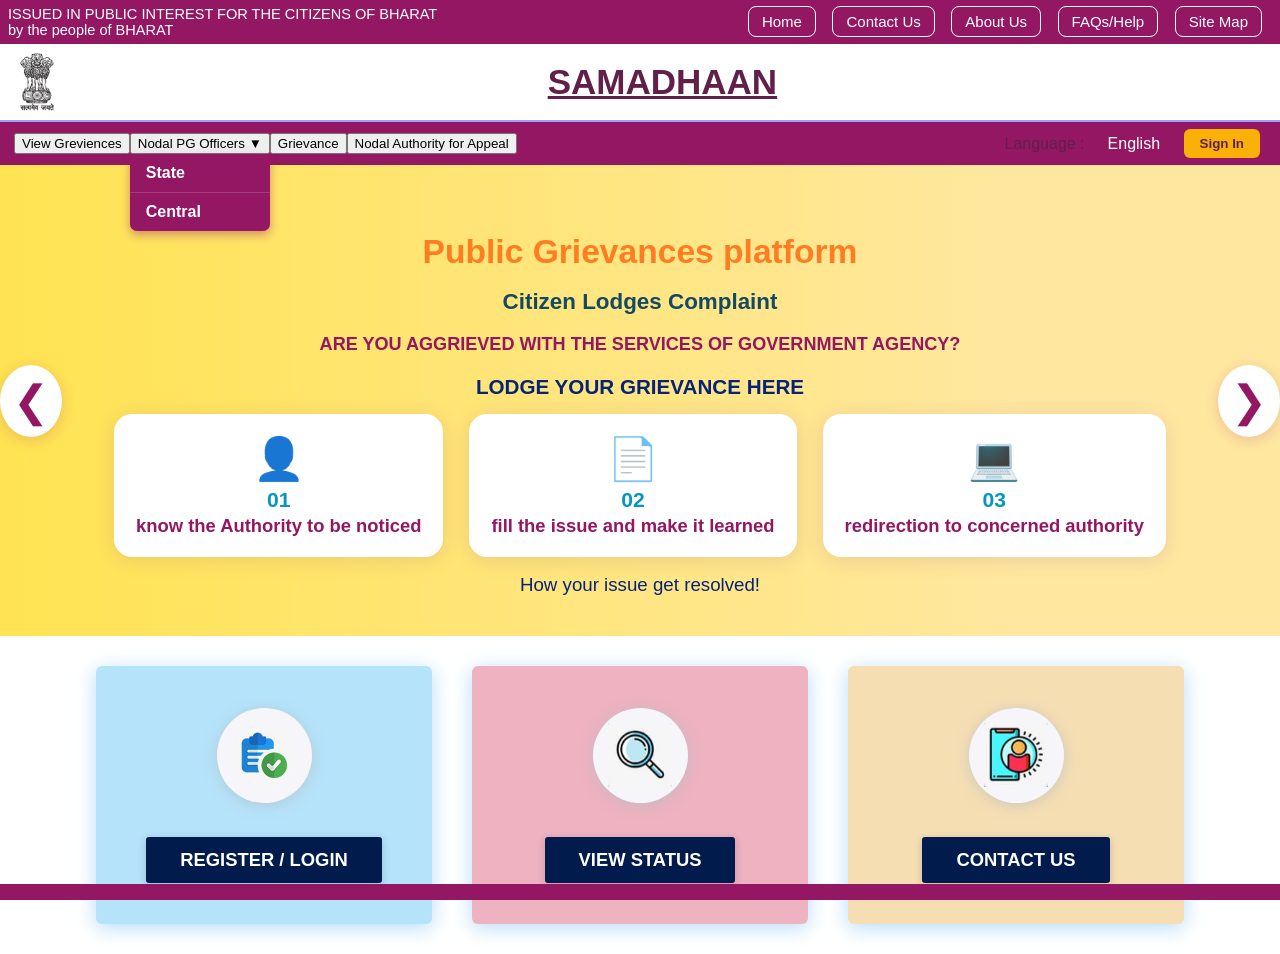
<file: CROWD SOURCE ISSUE/index.html>
<!DOCTYPE html>
<html lang="en">
<head>
    <meta charset="UTF-8" />
    <title>SAMADHAAN-for the people</title>
    <link rel="stylesheet" href="style.css" />
</head>
<body>
    <header>
        <div class="topbar">
            <span>ISSUED IN PUBLIC INTEREST FOR THE CITIZENS OF BHARAT <br /> by the people of BHARAT</span>
            <div class="menu-links">
                <a href="index.html">Home</a>
                <a href="contact.html">Contact Us</a>
                <a href="aboutus.html">About Us</a>
                <a href="#">FAQs/Help</a>
                <a href="#">Site Map</a>
            </div>
        </div>
        <div class="main-header">
            <img src="Screenshot 2025-09-13 020811.png" alt="Emblem" class="emblem" />
            <p id="title" class="TITLECARD">SAMADHAAN</p>
        </div>
        <nav>
            <div class="nav-btn-group">
                <button id="viewStatusBtn" class="nav-btn">View Greviences</button>
                <div class="dropdown nav-btn-group-item">
                    <button id="nodalOfficersBtn" class="nav-btn dropdown-toggle" >Nodal PG Officers ▼</button>
                    <div id="nodalDropdown" class="dropdown-content">
                        <a href="nodalstate.html" id="stateLink">State</a>
                        <a href="nodalcentral.html" id="centralLink">Central</a>
                    </div>
                </div>
                <button id="grievanceBtn" class="nav-btn">Grievance</button>
                <button id="authorityBtn" class="nav-btn">Nodal Authority for Appeal</button>
                <div class="nav-right-group">
                    <span class="language-label">Language :</span>
                    <select id="languageSelect">
                        <option value="en">English</option>
                        <option value="hi">हिन्दी</option>
                    </select>
                </div>
                <button id="signInBtn" class="signbtn">Sign In</button>
            </div>
        </nav>
    </header>

    <main>
        <section class="main-banner">
            <aside class="arrow arrow-left">&#10094;</aside>
            <div class="banner-content">
                <h1 class="banner-title">Public Grievances platform</h1>
                <h2 class="banner-subtitle">Citizen Lodges Complaint</h2>
                <p class="banner-question">ARE YOU AGGRIEVED WITH THE SERVICES OF GOVERNMENT AGENCY?</p>
                <p class="banner-action"><strong>LODGE YOUR GRIEVANCE HERE</strong></p>
                <div class="process-flow">
                    <div class="process-step">
                        <span class="process-icon">&#128100;</span>
                        <div class="process-number">01</div>
                        <div class="process-label">know the Authority to be noticed</div>
                    </div>
                    <div class="process-step">
                        <span class="process-icon">&#128196;</span>
                        <div class="process-number">02</div>
                        <div class="process-label">fill the issue and make it learned</div>
                    </div>
                    <div class="process-step">
                        <span class="process-icon">&#128187;</span>
                        <div class="process-number">03</div>
                        <div class="process-label">redirection to concerned authority</div>
                    </div>
                </div>
                <div class="redirection">
                    How your issue get resolved!
                </div>
            </div>
            <aside class="arrow arrow-right">&#10095;</aside>
        </section>

        <section class="card-section">
            <div class="feature-cards">
                <div class="feature-card" id="card1">
                    <div class="feature-icon">
                        <img src="circlebhai.png" alt="Register/Login" />
                    </div>
                    <button class="feature-btn">REGISTER / LOGIN</button>
                </div>
                <div class="feature-card" id="card2">
                    <div class="feature-icon">
                        <img src="glass.jpg" alt="View Status" />
                    </div>
                    <button class="feature-btn">VIEW STATUS</button>
                </div>
                <div class="feature-card" id="card3">
                    <div class="feature-icon">
                        <img src="contactus.jpg" alt="Contact Us" />
                    </div>
                    <button class="feature-btn">CONTACT US</button>
                </div>
            </div>
        </section>
    </main>

    <footer></footer>

    <script>
        

            document.getElementById('grievanceBtn').onclick = function () {
                window.location.href = 'greviences.html';
            }; 
            document.getElementById('authorityBtn').onclick = function () {
                window.location.href = 'nodalappeal.html';
            };       
            document.getElementById('viewStatusBtn').onclick = function () {
                window.location.href = 'profile.html';
            };
    </script>
</body>
</html>
</file>
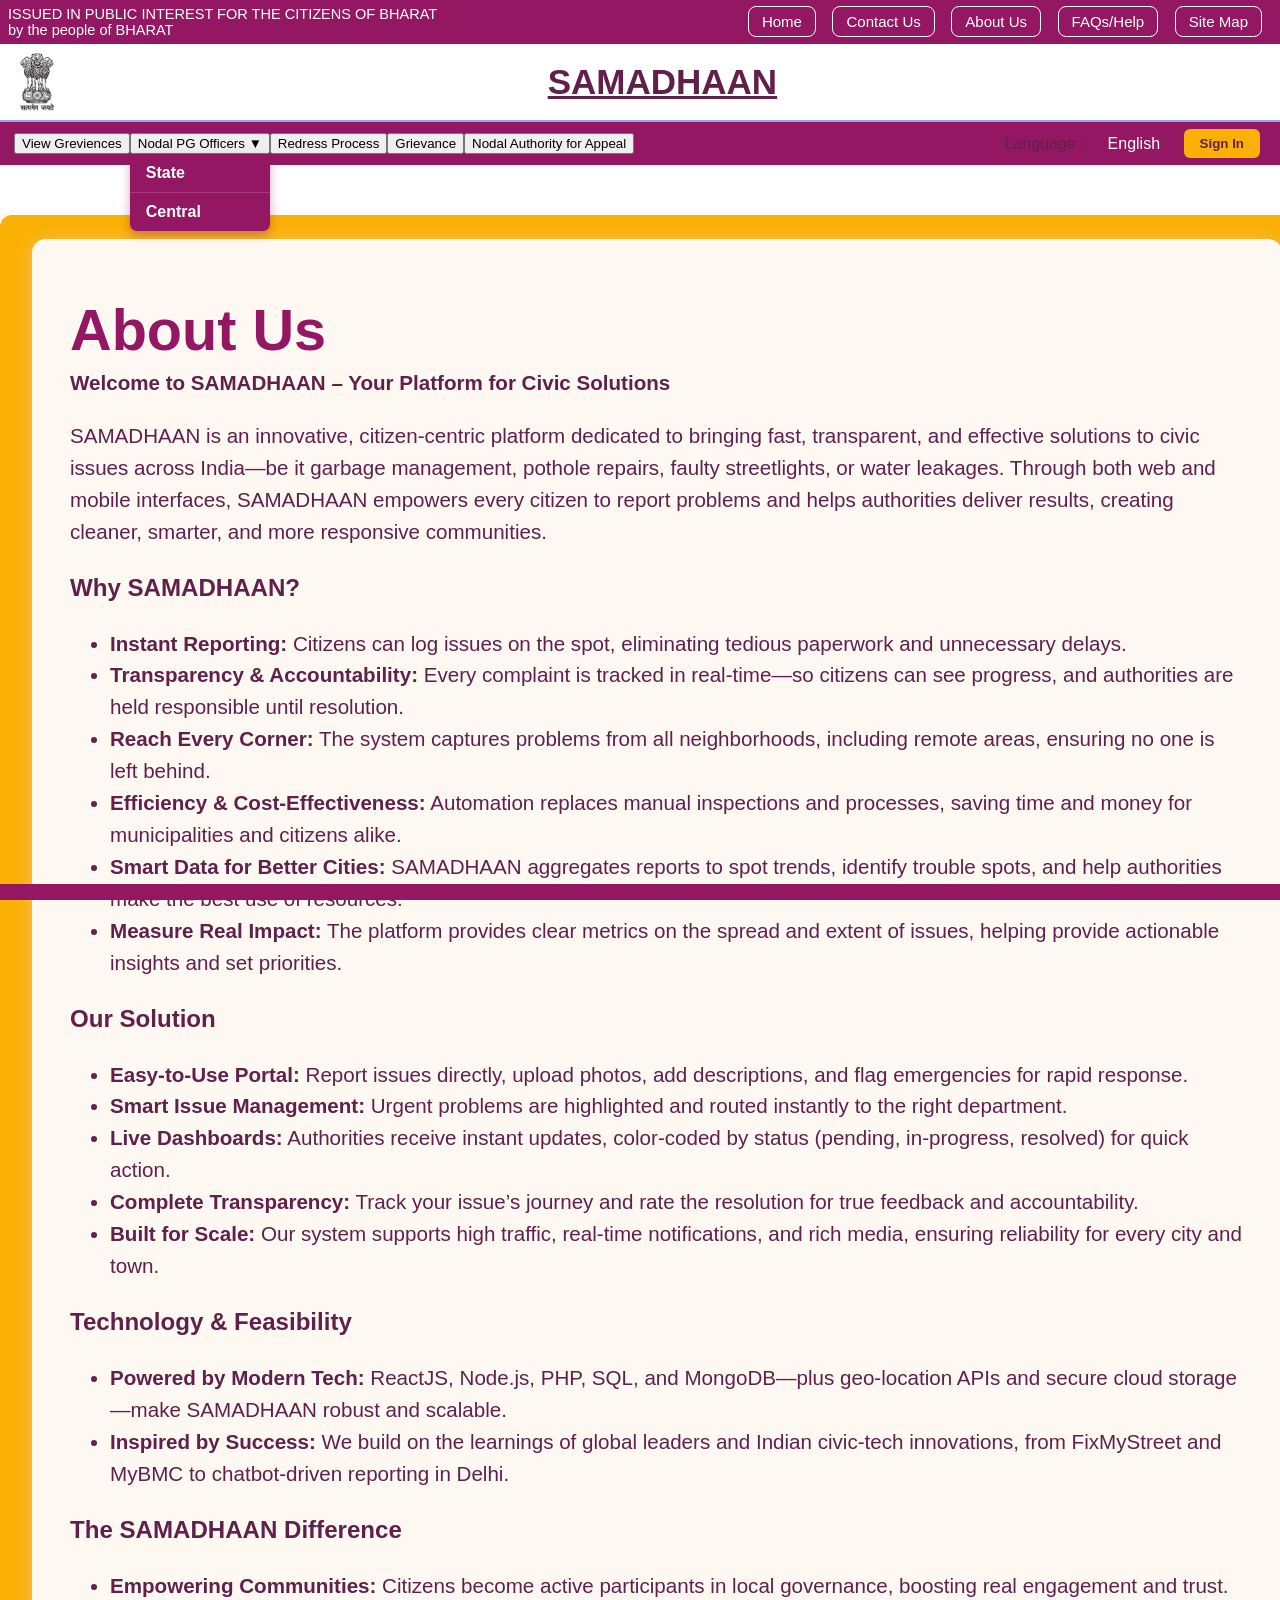
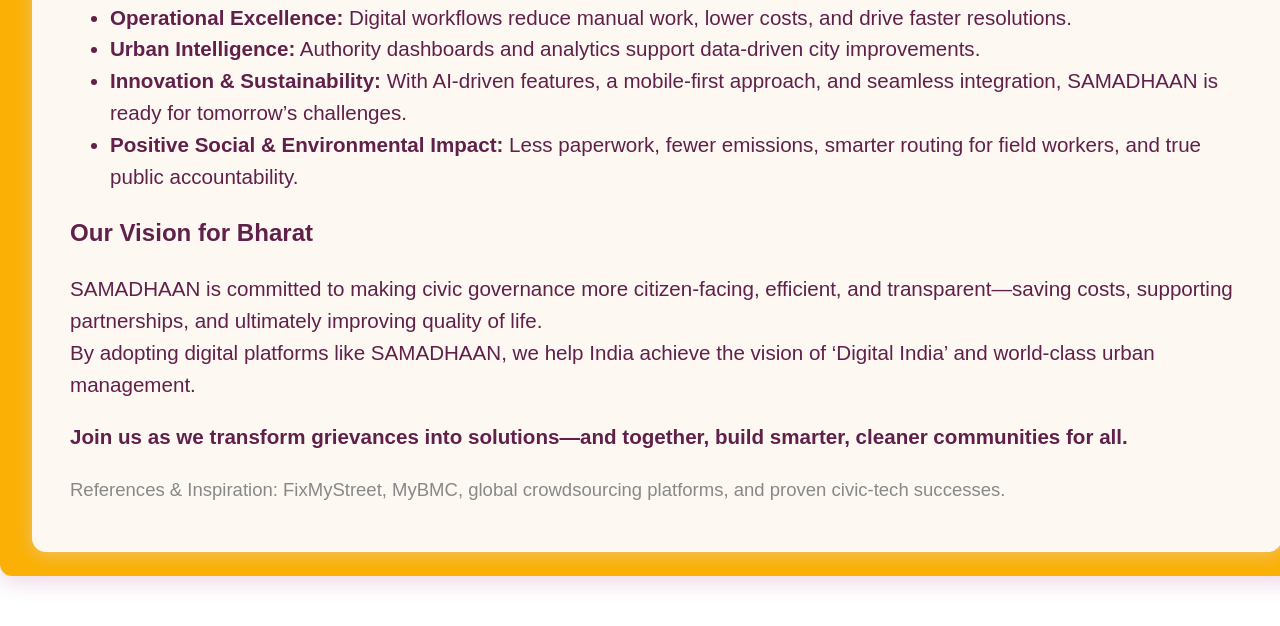
<file: CROWD SOURCE ISSUE/aboutus.html>
<!DOCTYPE html>
<html lang="en">
<head>
    <meta charset="UTF-8">
    <title>About Us- for the people </title>
    <link rel="stylesheet" href="style.css">
</head>
<body>
    <header>
        <div class="topbar">
            <span>ISSUED IN PUBLIC INTEREST FOR THE CITIZENS OF BHARAT <br> by the people of BHARAT</span>
            <div class="menu-links">
                <a href="index.html">Home</a>
                <a href="contact.html">Contact Us</a>
                <a href="aboutus.html" class="active-link">About Us</a>
                <a href="faq.html">FAQs/Help</a>
                <a href="sitemap.html">Site Map</a>
            </div>
        </div>
        <div class="main-header">
            <img src="Screenshot 2025-09-13 020811.png" alt="Emblem" class="emblem">
            <p ID="title" class="TITLECARD"  >SAMADHAAN</p>
        </div>
        <nav>
            <div class="nav-btn-group">
                <button id="viewStatusBtn" class="nav-btn">View Greviences</button>
                <div class="dropdown nav-btn-group-item">
                    <button id="nodalOfficersBtn" class="nav-btn dropdown-toggle" >Nodal PG Officers ▼</button>
                    <div id="nodalDropdown" class="dropdown-content">
                        <a href="nodalstate.html" id="stateLink">State</a>
                        <a href="nodalcentral.html" id="centralLink">Central</a>
                    </div>
                </div>
                <button id="redressProcessBtn" class="nav-btn">Redress Process</button>
                <button id="grievanceBtn" class="nav-btn">Grievance</button>
                <button id="authorityBtn" class="nav-btn">Nodal Authority for Appeal</button>
                <div class="nav-right-group">
                    <span class="language-label">Language :</span>
                    <select id="languageSelect">
                        <option value="en">English</option>
                        <option value="hi">हिन्दी</option>
                    </select>
                </div>
                <button id="signInBtn" class="signbtn">Sign In</button>
            </div>
        </nav>
    </header>
    <main class="about-main">
        <section class="about-content">
            <h1>About Us</h1>
           <section id="about-us">
  <p><strong>Welcome to SAMADHAAN – Your Platform for Civic Solutions</strong></p>
  <p>SAMADHAAN is an innovative, citizen-centric platform dedicated to bringing fast, transparent, and effective solutions to civic issues across India—be it garbage management, pothole repairs, faulty streetlights, or water leakages. Through both web and mobile interfaces, SAMADHAAN empowers every citizen to report problems and helps authorities deliver results, creating cleaner, smarter, and more responsive communities.</p>
  
  <h3>Why SAMADHAAN?</h3>
  <ul>
    <li><strong>Instant Reporting:</strong> Citizens can log issues on the spot, eliminating tedious paperwork and unnecessary delays.</li>
    <li><strong>Transparency &amp; Accountability:</strong> Every complaint is tracked in real-time—so citizens can see progress, and authorities are held responsible until resolution.</li>
    <li><strong>Reach Every Corner:</strong> The system captures problems from all neighborhoods, including remote areas, ensuring no one is left behind.</li>
    <li><strong>Efficiency &amp; Cost-Effectiveness:</strong> Automation replaces manual inspections and processes, saving time and money for municipalities and citizens alike.</li>
    <li><strong>Smart Data for Better Cities:</strong> SAMADHAAN aggregates reports to spot trends, identify trouble spots, and help authorities make the best use of resources.</li>
    <li><strong>Measure Real Impact:</strong> The platform provides clear metrics on the spread and extent of issues, helping provide actionable insights and set priorities.</li>
  </ul>
  
  <h3>Our Solution</h3>
  <ul>
    <li><strong>Easy-to-Use Portal:</strong> Report issues directly, upload photos, add descriptions, and flag emergencies for rapid response.</li>
    <li><strong>Smart Issue Management:</strong> Urgent problems are highlighted and routed instantly to the right department.</li>
    <li><strong>Live Dashboards:</strong> Authorities receive instant updates, color-coded by status (pending, in-progress, resolved) for quick action.</li>
    <li><strong>Complete Transparency:</strong> Track your issue’s journey and rate the resolution for true feedback and accountability.</li>
    <li><strong>Built for Scale:</strong> Our system supports high traffic, real-time notifications, and rich media, ensuring reliability for every city and town.</li>
  </ul>
  
  <h3>Technology &amp; Feasibility</h3>
  <ul>
    <li><strong>Powered by Modern Tech:</strong> ReactJS, Node.js, PHP, SQL, and MongoDB—plus geo-location APIs and secure cloud storage—make SAMADHAAN robust and scalable.</li>
    <li><strong>Inspired by Success:</strong> We build on the learnings of global leaders and Indian civic-tech innovations, from FixMyStreet and MyBMC to chatbot-driven reporting in Delhi.</li>
  </ul>
  
  <h3>The SAMADHAAN Difference</h3>
  <ul>
    <li><strong>Empowering Communities:</strong> Citizens become active participants in local governance, boosting real engagement and trust.</li>
    <li><strong>Operational Excellence:</strong> Digital workflows reduce manual work, lower costs, and drive faster resolutions.</li>
    <li><strong>Urban Intelligence:</strong> Authority dashboards and analytics support data-driven city improvements.</li>
    <li><strong>Innovation &amp; Sustainability:</strong> With AI-driven features, a mobile-first approach, and seamless integration, SAMADHAAN is ready for tomorrow’s challenges.</li>
    <li><strong>Positive Social &amp; Environmental Impact:</strong> Less paperwork, fewer emissions, smarter routing for field workers, and true public accountability.</li>
  </ul>
  
  <h3>Our Vision for Bharat</h3>
  <p>SAMADHAAN is committed to making civic governance more citizen-facing, efficient, and transparent—saving costs, supporting partnerships, and ultimately improving quality of life.<br>
  By adopting digital platforms like SAMADHAAN, we help India achieve the vision of ‘Digital India’ and world-class urban management.</p>
  
  <p><strong>Join us as we transform grievances into solutions—and together, build smarter, cleaner communities for all.</strong></p>
  <p style="font-size:0.9em; color:#888;">References &amp; Inspiration: FixMyStreet, MyBMC, global crowdsourcing platforms, and proven civic-tech successes.</p>
</section>

        </section>
    </main>
    <footer>
        <span></span>
    </footer>

    <script src="main.js">
         document.getElementById('grievanceBtn').onclick = function () {
                window.location.href = 'greviences.html';
            }; 
            document.getElementById('authorityBtn').onclick = function () {
                window.location.href = 'nodalappeal.html';
            };       
    </script>
</body>
</html>
</file>
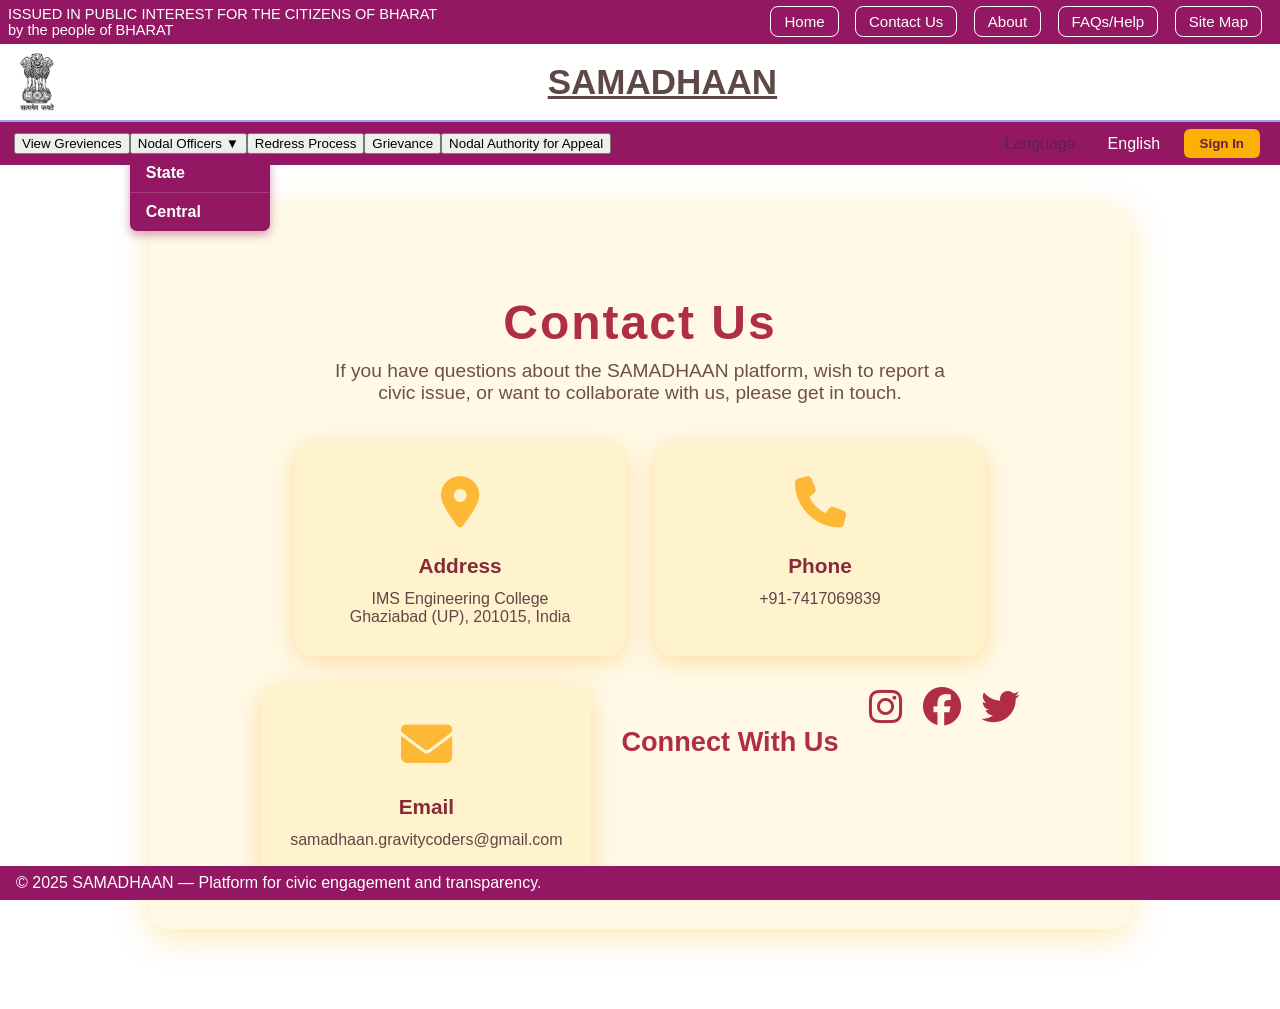
<file: CROWD SOURCE ISSUE/contact.html>
<!DOCTYPE html>
<html lang="en">

<head>
  <meta charset="UTF-8" />
  <meta name="viewport" content="width=device-width, initial-scale=1" />
  <title>SAMADHAAN - Contact Us</title>
  <link rel="stylesheet" href="https://cdnjs.cloudflare.com/ajax/libs/font-awesome/6.7.1/css/all.min.css" crossorigin="anonymous" />
  <link rel="stylesheet" href="style.css" />
  <style>
    /* In-page simple styles for contact cards and content */

    main {
      max-width: 1140px;
      margin: 40px auto 80px auto;
      padding: 0 20px;
      user-select: none;
      display: flex;
      flex-direction: column;
      align-items: center;
    }

    .contact {
      background: #fff9e6;
      border-radius: 18px;
      box-shadow: 0 8px 35px rgba(251, 181, 0, 0.3);
      padding: 50px 40px;
      width: 100%;
      max-width: 900px;
    }

    .contact .content {
      margin-bottom: 40px;
      text-align: center;
    }

    .contact .content h2 {
      font-size: 3rem;
      color: #af2e45;
      margin-bottom: 10px;
      font-weight: 900;
      letter-spacing: 2px;
    }

    .contact .content p {
      font-size: 1.2rem;
      color: #6e504d;
      max-width: 650px;
      margin: 0 auto;
      user-select: text;
    }

    .contactInfo {
      display: flex;
      flex-wrap: wrap;
      justify-content: center;
      gap: 30px;
    }

    .box {
      background: #fff3cd;
      padding: 30px 25px;
      border-radius: 18px;
      box-shadow: 0 5px 25px rgb(251 168 35 / 0.35);
      width: 280px;
      text-align: center;
      cursor: default;
      transition: all 0.3s ease-in-out;
    }

    .box:hover {
      background: #f8e4a9;
      box-shadow: 0 8px 35px rgb(251 168 35 / 0.6);
      transform: translateY(-7px);
    }

    .icon {
      font-size: 3.2rem;
      color: #fdb836;
      margin-bottom: 20px;
      user-select: none;
    }

    h3 {
      font-size: 1.3rem;
      font-weight: 700;
      color: #862b37;
      margin-bottom: 12px;
      user-select: text;
    }

    p {
      font-size: 1rem;
      color: #5e4846;
      margin: 0;
      user-select: text;
      word-wrap: break-word;
    }

    .txt {
      font-size: 1.7rem;
      color: #af2e45;
      font-weight: 900;
      margin: 40px 0 8px 0;
      user-select: none;
      text-align: center;
    }

    .sci {
      display: flex;
      justify-content: center;
      gap: 20px;
      padding: 0;
      margin: 0;
      list-style: none;
      user-select: none;
    }

    .sci li a {
      font-size: 2.4rem;
      color: #af2e45;
      transition: color 0.3s ease;
      user-select: none;
    }

    .sci li a:hover,
    .sci li a:focus {
      color: #fdb835;
      outline: none;
    }

    /* Responsive */

    @media (max-width: 768px) {
      main {
        margin: 20px 15px 80px 15px;
      }

      .box {
        width: 100%;
        max-width: 400px;
      }
    }

    @media (max-width: 480px) {
      .contact .content h2 {
        font-size: 2.3rem;
      }

      .contact .content p {
        font-size: 1.1rem;
      }

      .sci li a {
        font-size: 2rem;
      }
    }
  </style>
</head>

<body>
  <header>
    <div class="topbar">
      <span>ISSUED IN PUBLIC INTEREST FOR THE CITIZENS OF BHARAT <br /> by the people of BHARAT</span>
      <div class="menu-links">
        <a href="index.html">Home</a>
        <a href="contact.html">Contact Us</a>
        <a href="aboutus.html">About</a>
        <a href="#">FAQs/Help</a>
        <a href="#">Site Map</a>
      </div>
    </div>

    <div class="main-header">
      <img src="Screenshot 2025-09-13 020811.png" alt="Emblem" class="emblem" />
      <p class="TITLECARD">SAMADHAAN</p>
    </div>

    <nav>
      <div class="nav-btn-group">
        <button id="viewStatusBtn" class="nav-btn">View Greviences</button>
        <div class="dropdown nav-group-item">
          <button id="nodalOfficersBtn" class="nav-btn dropdown-toggle">Nodal Officers ▼</button>
          <div id="nodalDropdown" class="dropdown-content">
            <a href="nodalstate.html" id="stateLink">State</a>
            <a href="nodalcentral.html" id="centralLink">Central</a>
          </div>
        </div>
        <button id="redressProcessBtn" class="nav-btn">Redress Process</button>
        <button id="grievanceBtn" class="nav-btn">Grievance</button>
        <button id="authorityBtn" class="nav-btn">Nodal Authority for Appeal</button>
        <div class="nav-right-group">
          <span class="language-label">Language :</span>
          <select id="languageSelect">
            <option value="en">English</option>
            <option value="hi">Hindi</option>
          </select>
        </div>
        <button id="signInBtn" class="signbtn">Sign In</button>
      </div>
    </nav>
  </header>

  <main>
    <section class="contact">
      <div class="content">
        <h2>Contact Us</h2>
        <p>
          If you have questions about the SAMADHAAN platform, wish to report a civic issue, or want to collaborate with us,
          please get in touch.
        </p>
      </div>

      <div class="contactInfo" role="main">
        <div class="box" role="region" aria-labelledby="addressTitle">
          <div class="icon"><i class="fa-solid fa-location-dot"></i></div>
          <h3 id="addressTitle">Address</h3>
          <p>IMS Engineering College<br>Ghaziabad (UP), 201015, India</p>
        </div>

        <div class="box" role="region" aria-labelledby="phoneTitle">
          <div class="icon"><i class="fa-solid fa-phone"></i></div>
          <h3 id="phoneTitle">Phone</h3>
          <p>+91-7417069839</p>
        </div>

        <div class="box" role="region" aria-labelledby="emailTitle">
          <div class="icon"><i class="fa-solid fa-envelope"></i></div>
          <h3 id="emailTitle">Email</h3>
          <p>samadhaan.gravitycoders@gmail.com</p>
        </div>

        <h2 class="txt">Connect With Us</h2>

        <ul class="sci" role="list" aria-label="Social media links">
          <li><a href="https://www.instagram.com/_samadhaan_official_/" target="_blank" aria-label="Instagram"><i class="fab fa-instagram"></i></a></li>
          <li><a href="https://www.facebook.com/samadhaan.official" target="_blank" aria-label="Facebook"><i class="fab fa-facebook"></i></a></li>
          <li><a href="https://x.com/samadhaan_in" target="_blank" aria-label="Twitter"><i class="fab fa-twitter"></i></a></li>
        </ul>
      </div>
    </section>
  </main>

  <footer>
    © 2025 SAMADHAAN — Platform for civic engagement and transparency.
  </footer>

  <script>
    document.getElementById('grievanceBtn').onclick = () => {
      window.location.href = 'greviences.html';
    };
    document.getElementById('authorityBtn').onclick = () => {
      window.location.href = 'nodalappeal.html';
    };
    document.getElementById('viewStatusBtn').onclick = () => {
      window.location.href = 'profile.html';
    };

    // Dropdown for Nodal Officers
    const nodalButton = document.getElementById('nodalOfficersBtn');
    const nodalDropdown = document.getElementById('nodalDropdown');

    nodalButton.addEventListener('click', (e) => {
      e.stopPropagation();
      nodalDropdown.style.display = nodalDropdown.style.display === 'block' ? 'none' : 'block';
    });

    document.addEventListener('click', () => {
      nodalDropdown.style.display = 'none';
    });
  </script>
</body>

</html>
</file>
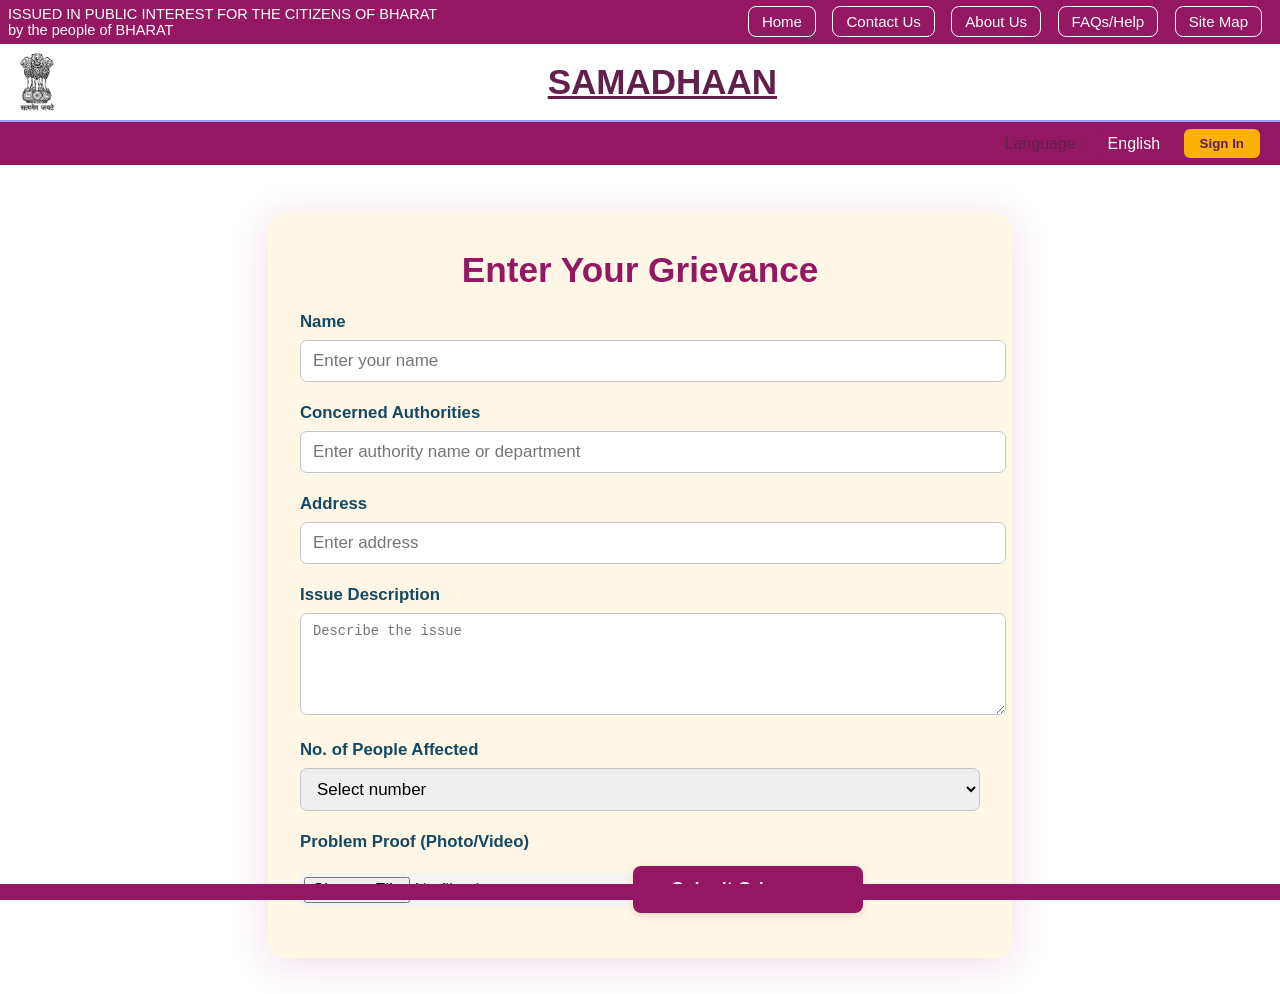
<file: CROWD SOURCE ISSUE/greviences.html>
<!DOCTYPE html>
<html lang="en">
<head>
    <meta charset="UTF-8">
    <title>SAMADHAAN - Enter Grievance</title>
    <link rel="stylesheet" href="style.css">
</head>
<body>
    <header>
        <div class="topbar">
            <span>ISSUED IN PUBLIC INTEREST FOR THE CITIZENS OF BHARAT <br> by the people of BHARAT</span>
            <div class="menu-links">
                <a href="index.html">Home</a>
                <a href="contact.html">Contact Us</a>
                <a href="aboutus.html">About Us</a>
                <a href="#">FAQs/Help</a>
                <a href="#">Site Map</a>
            </div>
        </div>
        <div class="main-header">
            <img src="Screenshot 2025-09-13 020811.png" alt="Emblem" class="emblem">
            <p id="title" class="TITLECARD" style="text-align:center;">SAMADHAAN</p>
        </div>
        <nav>
            <div class="nav-btn-group">
               
                <div class="nav-right-group">
                    <span class="language-label">Language :</span>
                    <select id="languageSelect">
                        <option value="en">English</option>
                        <option value="hi">हिन्दी</option>
                    </select>
                </div>
                <button id="signInBtn" class="signbtn">Sign In</button>
            </div>
        </nav>
    </header>

    <main>
        <div class="grievance-form-container">
            <div class="grievance-form-title">Enter Your Grievance</div>
            <form class="grievance-form" enctype="multipart/form-data" method="post" action="connect-samaadhan.php">
                <label for="name">Name</label>
                <input type="text" id="name" name="name" required autocomplete="name" placeholder="Enter your name">

                <label for="authority">Concerned Authorities</label>
                <input type="text" id="authority" name="authority" required placeholder="Enter authority name or department">

                <label for="address">Address</label>
                <input type="text" id="address" name="address" required autocomplete="street-address" placeholder="Enter address">

                <label for="issue">Issue Description</label>
                <textarea id="issue" name="issue" required placeholder="Describe the issue"></textarea>

                <label for="numPeople">No. of People Affected</label>
                <select id="numPeople" name="numPeople" required>
                    <option value="">Select number</option>
                    <option value="1">1</option>
                    <option value="2">2</option>
                    <option value="3">3</option>
                    <option value="4">4</option>
                    <option value="5">5</option>
                    <option value="6">6</option>
                    <option value="7">7</option>
                    <option value="8">8</option>
                    <option value="9">9</option>
                    <option value="10">10</option>
                    <option value="11+">11 or more</option>
                </select>

                <label for="proof">Problem Proof (Photo/Video)</label>
                <input type="file" id="proof" name="proof" accept="image/*,video/*" required>

                <button type="submit" class="submit-btn">Submit Grievance</button>
            </form>
        </div>
    </main>

    <footer>
        <span></span>
    </footer>
</body>
</html>
</file>
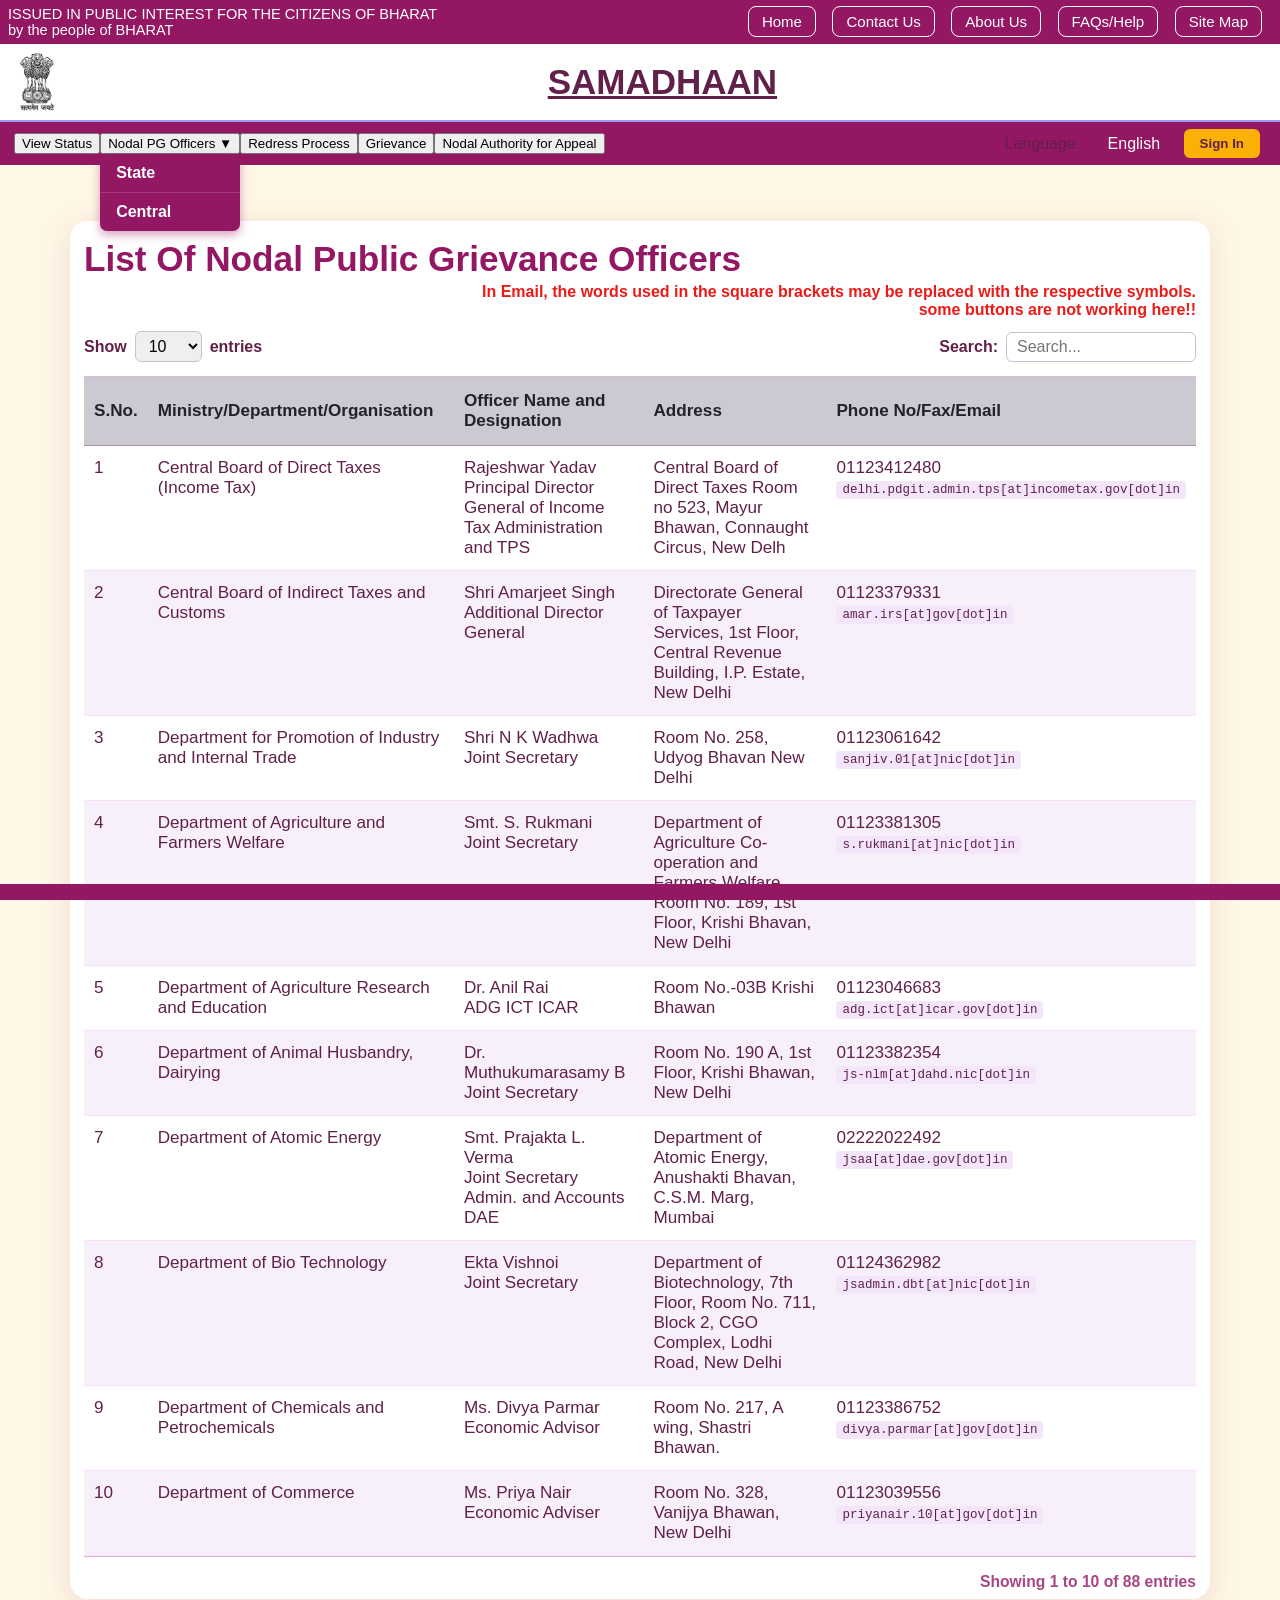
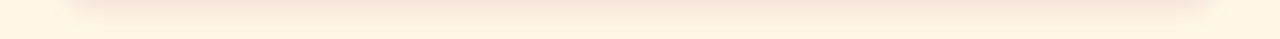
<file: CROWD SOURCE ISSUE/nodalappeal.html>
<!DOCTYPE html>
<html lang="en">
<head>
    <meta charset="UTF-8" />
    <title>List Of Nodal Public Grievance Officers - SAMADHAAN</title>
    <link rel="stylesheet" href="style.css" />
    <style>
        body {
            margin: 0;
            font-family: 'Segoe UI', Tahoma, Arial, sans-serif;
            background: #fff7e6;
            color: #60204a;
        }
        .container {
            max-width: 1140px;
            margin: 56px auto 40px auto;
            padding: 0 14px;
            background: #fff;
            border-radius: 18px;
            box-shadow: 0 6px 30px #94176322;
            box-sizing: border-box;
        }

        h1.page-title {
            font-size: 2.2em;
            font-weight: 700;
            color: #941763;
            margin-bottom: 4px;
            padding-top: 18px;
        }
        .note {
            font-size: 1em;
            font-weight: 600;
            color: #ea1b18;
            text-align: right;
            padding-bottom: 12px;
        }
        .table-controls {
            display: flex;
            justify-content: space-between;
            align-items: center;
            margin-bottom: 14px;
            font-weight: 600;
            font-size: 1em;
        }
        .table-controls label {
            display: flex;
            align-items: center;
            gap: 8px;
        }
        #entries {
            font-weight: normal;
            border: 1px solid #c2c5cc;
            border-radius: 6px;
            padding: 5px 9px;
            font-size: 1em;
            cursor: pointer;
        }
        #search {
            font-weight: normal;
            border: 1px solid #bfc3d1;
            border-radius: 6px;
            padding: 5px 10px;
            font-size: 1em;
            width: 190px;
        }
        .table-wrapper {
            overflow-x: auto;
            border-top: 1px solid #ddb8d4;
            border-bottom: 1px solid #ddb8d4;
        }
        table {
            width: 100%;
            border-collapse: collapse;
            font-size: 1.07em;
        }
        thead tr {
            background-color: #ccc9d3;
            color: #232129;
            font-weight: 700;
            font-size: 1em;
        }
        thead th {
            text-align: left;
            padding: 14px 10px;
            border-bottom: 1.7px solid #a995b0;
            user-select: none;
        }
        tbody tr:nth-child(odd) {
            background: #ffffff;
        }
        tbody tr:nth-child(even) {
            background: #f7f0fb;
        }
        tbody td {
            padding: 12px 10px;
            border-bottom: 1px solid #fadefa;
            vertical-align: top;
        }
        .officer-email {
            font-family: monospace;
            font-size: 0.9em;
            background: #f4e6fa;
            padding: 2px 6px;
            border-radius: 4px;
            user-select: text;
        }
        .page-footer {
            padding: 16px 0 8px 0;
            text-align: right;
            font-weight: 600;
            font-size: 0.98em;
            color: #941763cc;
        }
        @media (max-width: 720px) {
            #search {
                width: 140px;
            }
            .table-controls {
                flex-direction: column;
                align-items: flex-start;
                gap: 8px;
            }
            .page-title {
                font-size: 1.7em;
            }
        }
    </style>
</head>
<body>
    <header>
        <div class="topbar">
            <span>ISSUED IN PUBLIC INTEREST FOR THE CITIZENS OF BHARAT <br /> by the people of BHARAT</span>
            <div class="menu-links">
                <a href="index.html">Home</a>
                <a href="contact.html">Contact Us</a>
                <a href="aboutus.html">About Us</a>
                <a href="faq.html">FAQs/Help</a>
                <a href="sitemap.html">Site Map</a>
            </div>
        </div>
        <div class="main-header">
            <img src="Screenshot 2025-09-13 020811.png" alt="Emblem" class="emblem" />
            <p id="title" class="TITLECARD" style="text-align:center;">SAMADHAAN</p>
        </div>
        <nav>
            <div class="nav-btn-group">
                <button id="viewStatusBtn" class="nav-btn">View Status</button>
                 <div class="dropdown nav-btn-group-item">
                <button id="nodalOfficersBtn" class="nav-btn dropdown-toggle">Nodal PG Officers ▼</button>
                <div id="nodalDropdown" class="dropdown-content">
                        <a href="nodalstate.html" id="stateLink">State</a>
                        <a href="nodalcentral.html" id="centralLink">Central</a>
                    </div>
                </div>
                <button id="redressProcessBtn" class="nav-btn">Redress Process</button>
                <button id="grievanceBtn" class="nav-btn">Grievance</button>
                <button id="authorityBtn" class="nav-btn">Nodal Authority for Appeal</button>
                <div class="nav-right-group">
                    <span class="language-label">Language :</span>
                    <select id="languageSelect">
                        <option value="en">English</option>
                        <option value="hi">हिन्दी</option>
                    </select>
                </div>
                <button id="signInBtn" class="signbtn">Sign In</button>
            </div>
        </nav>
    </header>

    <main>
        <div class="container">
            <h1 class="page-title">List Of Nodal Public Grievance Officers</h1>
            <div class="note">In Email, the words used in the square brackets may be replaced with the respective symbols.<br>some buttons are not working here!!</div>
            <div class="table-controls">
                <label for="entries">Show
                    <select id="entries">
                        <option>10</option>
                        <option>25</option>
                        <option>50</option>
                        <option>100</option>
                    </select>
                    entries
                </label>
                <label for="search">Search:
                    <input type="search" id="search" placeholder="Search..." />
                </label>
            </div>
            <div class="table-wrapper">
                <table>
                    <thead>
                        <tr>
                            <th>S.No.</th>
                            <th>Ministry/Department/Organisation</th>
                            <th>Officer Name and Designation</th>
                            <th>Address</th>
                            <th>Phone No/Fax/Email</th>
                        </tr>
                    </thead>
                   <tbody>
<tr><td>1</td><td>Central Board of Direct Taxes (Income Tax)</td><td>Rajeshwar Yadav<br />Principal Director General of Income Tax Administration and TPS</td><td>Central Board of Direct Taxes Room no 523, Mayur Bhawan, Connaught Circus, New Delh</td><td>01123412480<br /><span class="officer-email">delhi.pdgit.admin.tps[at]incometax.gov[dot]in</span></td></tr>
<tr><td>2</td><td>Central Board of Indirect Taxes and Customs</td><td>Shri Amarjeet Singh<br />Additional Director General</td><td>Directorate General of Taxpayer Services, 1st Floor, Central Revenue Building, I.P. Estate, New Delhi</td><td>01123379331<br /><span class="officer-email">amar.irs[at]gov[dot]in</span></td></tr>
<tr><td>3</td><td>Department for Promotion of Industry and Internal Trade</td><td>Shri N K Wadhwa<br />Joint Secretary</td><td>Room No. 258, Udyog Bhavan New Delhi</td><td>01123061642<br /><span class="officer-email">sanjiv.01[at]nic[dot]in</span></td></tr>
<tr><td>4</td><td>Department of Agriculture and Farmers Welfare</td><td>Smt. S. Rukmani<br />Joint Secretary</td><td>Department of Agriculture Co-operation and Farmers Welfare Room No. 189, 1st Floor, Krishi Bhavan, New Delhi</td><td>01123381305<br /><span class="officer-email">s.rukmani[at]nic[dot]in</span></td></tr>
<tr><td>5</td><td>Department of Agriculture Research and Education</td><td>Dr. Anil Rai<br />ADG ICT ICAR</td><td>Room No.-03B Krishi Bhawan</td><td>01123046683<br /><span class="officer-email">adg.ict[at]icar.gov[dot]in</span></td></tr>
<tr><td>6</td><td>Department of Animal Husbandry, Dairying</td><td>Dr. Muthukumarasamy B<br />Joint Secretary</td><td>Room No. 190 A, 1st Floor, Krishi Bhawan, New Delhi</td><td>01123382354<br /><span class="officer-email">js-nlm[at]dahd.nic[dot]in</span></td></tr>
<tr><td>7</td><td>Department of Atomic Energy</td><td>Smt. Prajakta L. Verma<br />Joint Secretary Admin. and Accounts DAE</td><td>Department of Atomic Energy, Anushakti Bhavan, C.S.M. Marg, Mumbai</td><td>02222022492<br /><span class="officer-email">jsaa[at]dae.gov[dot]in</span></td></tr>
<tr><td>8</td><td>Department of Bio Technology</td><td>Ekta Vishnoi<br />Joint Secretary</td><td>Department of Biotechnology, 7th Floor, Room No. 711, Block 2, CGO Complex, Lodhi Road, New Delhi</td><td>01124362982<br /><span class="officer-email">jsadmin.dbt[at]nic[dot]in</span></td></tr>
<tr><td>9</td><td>Department of Chemicals and Petrochemicals</td><td>Ms. Divya Parmar<br />Economic Advisor</td><td>Room No. 217, A wing, Shastri Bhawan.</td><td>01123386752<br /><span class="officer-email">divya.parmar[at]gov[dot]in</span></td></tr>
<tr><td>10</td><td>Department of Commerce</td><td>Ms. Priya Nair<br />Economic Adviser</td><td>Room No. 328, Vanijya Bhawan, New Delhi</td><td>01123039556<br /><span class="officer-email">priyanair.10[at]gov[dot]in</span></td></tr>
<tr><td>11</td><td>Department of Consumer Affairs</td><td>Inder Sain Negi<br />Sr. Economic Advisor</td><td>Department of Consumer Affairs, Krishi Bhawan, New Delhi</td><td>01123385964<br /><span class="officer-email">is.negi[at]gov[dot]in</span></td></tr>
<tr><td>12</td><td>Department of Defence Finance</td><td>Sh. Vipin Kumar Gupta IDAS<br />Sr. Joint CGDA</td><td>Ulan Batar Road, Palam, Delhi Cantt</td><td>01120893010<br /><span class="officer-email">grievancecgda.dad[at]gov[dot]in</span></td></tr>
<tr><td>13</td><td>Department of Defence Production</td><td>Ms. Meera Mohanty<br />Joint Secretary Pers and Coord</td><td>Department of Defence Production, Room No.135-A, South Block, New Delhi</td><td>01123011553<br /><span class="officer-email">Jscoord-ddp[at]mod.gov[dot]in</span></td></tr>
<tr><td>14</td><td>Department of Defence Research and Development</td><td>Dr Mayank Dwivedi<br />Outstanding Scientist and DG-HR</td><td>Room No. 202, DRDO Bhawan, Rajaji Marg, New Delhi</td><td>01123016132<br /><span class="officer-email">dghr.hqr[at]gov[dot]in</span></td></tr>
<tr><td>15</td><td>Department of Economic Affairs ACC Division</td><td>Ms. Aparna Bhatia<br />Advisor Admin</td><td>Room No. 34-B, North Block New Delhi</td><td>01123095033<br /><span class="officer-email">aparna.bhatia[at]nic[dot]in</span></td></tr>
<tr><td>16</td><td>Department of Empowerment of Persons with Disabilities</td><td>Ms. Richa Shankar<br />DDG</td><td>Department of Empowerment of Persons with Disabilities 5th Floor, Pt Deen Dayal Antyodaya Bhawan CGO Complex, New Delhi</td><td>01124364394<br /><span class="officer-email">ddg-depwd[at]gov[dot]in</span></td></tr>
<tr><td>17</td><td>Department of Ex Servicemen Welfare</td><td>Shri Pudi Hari Prasad<br />Joint Secretary (ESW)</td><td>Department of Ex Servicemen Welfare, 99-A South Block, DHQ PO New Delhi</td><td>01123011804<br /><span class="officer-email">jsesw[at]nic[dot]in</span></td></tr>
<tr><td>18</td><td>Department of Expenditure</td><td>Shri Pradeep Kumar Singh<br />Joint Secretary E.Coord</td><td>D/o Expenditure Room No.74-B, North Block, New Delhi</td><td>01123093290<br /><span class="officer-email">singh.pk[at]nic[dot]in</span></td></tr>
<tr><td>19</td><td>Department of Fertilizers</td><td>Mr. Anil Phulwari<br />Director Coordination</td><td>Shastri Bhawan, New Delhi</td><td>01123389839<br /><span class="officer-email">anil.phulwari[at]nic[dot]in</span></td></tr>
<tr><td>20</td><td>Department of Financial Services (Banking Division)</td><td>Sh ABHIJIT PHUKON<br />Economic Advisor</td><td>Department of Financial Services, Jeevan Deep Builiding, New Delhi</td><td>01123346785<br /><span class="officer-email">sobo3-dfs[at]nic[dot]in</span></td></tr>
<tr><td>21</td><td>Department of Financial Services (Insurance Division)</td><td>Sh Abhijit Phukon<br />Economic Advisor</td><td>Department of Financial Services, Jeevan Deep Builiding, New Delhi</td><td>01123346785<br /><span class="officer-email">sobo3-dfs[at]nic[dot]in</span></td></tr>
<tr><td>22</td><td>Department of Financial Services (Pension Reforms)</td><td>Shri. Parshant Kumar Goyal<br />Joint Secretary-PR</td><td>Department of Financial Services - Pension Reforms, Room No. 44, 3rd Floor, Jeevan Deep Building, Sansad Marg, New Delhi</td><td>01123344052<br /><span class="officer-email">pensec-dfs[at]nic[dot]in</span></td></tr>
<tr><td>23</td><td>Department of Fisheries</td><td>Sagar Mehra<br />Joint Secretary</td><td>Room No. 482 Krishi Bhawan New Delhi</td><td>011-23383781<br /><span class="officer-email">sagar.mehra[at]nic[dot]in</span></td></tr>
<tr><td>24</td><td>Department of Food and Public Distribution</td><td>Ms. Nandita Mishra<br />Sr. Economic Advisor</td><td>Department of Food and Public Distribution Room No.194, Krishi Bhawan, New Delhi</td><td>01123070371<br /><span class="officer-email">nandita.mishra[at]nic[dot]in</span></td></tr>
<tr><td>25</td><td>Department of Health & Family Welfare</td><td>Sh Elangbam Robert Singh<br />Joint Secretary</td><td>Department of Health and Family Welfare, Nirman Bhawan, New Delhi</td><td>01123063276<br /><span class="officer-email">Robert.elangbam[at]gov[dot]in</span></td></tr>
<tr><td>26</td><td>Department of Health Research</td><td>Shri Vijay Kumar<br />Director</td><td>Department of Health Research, Room No. 225, Indian Red Cross Society Building, 1, Red Cross Road, NEW DELHI</td><td>01123736218<br /><span class="officer-email">vijay.kumar68[at]nic[dot]in</span></td></tr>
<tr><td>27</td><td>Department of Heavy Industry</td><td>Dr Renuka Mishra<br />Sr. Economic Adviser</td><td>Department of Heavy Industries Room No. 123-B, Udyog Bhawan New Delhi</td><td>01123062714<br /><span class="officer-email">ea.dhi[at]nic[dot]in</span></td></tr>
<tr><td>28</td><td>Department of Higher Education</td><td>Sh. Mrutyunjay Behera<br />Economic Adviser</td><td>M/o Education, D/o Higher Education, Room No.110-C,Shastri Bhawan, New Delhi</td><td>01123381484<br /><span class="officer-email">Mrutyunjay.b[at]nic[dot]in</span></td></tr>
<tr><td>29</td><td>Department of Investment & Public Asset Management</td><td>Smt. Param Sen<br />Additional Secretary</td><td>DIPAM Room No.423 , 4th Floor Block No. 14 CGO Complex, Lodhi Road New Delhi</td><td>01124368037<br /><span class="officer-email">sen.parama68[at]gov[dot]in</span></td></tr>
<tr><td>30</td><td>Department of Justice</td><td>Niraj Kumar Gayagi<br />Joint Secretary</td><td>26, MAN SINGH ROAD, NEW DELHI</td><td>01123385020<br /><span class="officer-email">jsa2j-doj[at]gov[dot]in</span></td></tr>
<tr><td>31</td><td>Department of Land Resources</td><td>Shri P K Abdul Kareem<br />Economic Adviser</td><td>Department of Land Resources, Room No. 12, Ground Floor, NBO Building, Nirman Bhawan, New Delhi</td><td>01123062454<br /><span class="officer-email">pka.kareem[at]nic[dot]in</span></td></tr>
<tr><td>32</td><td>Department of Military Affairs</td><td>Mr. Anil Kumar Chhapolia<br />Joint Secretary - Estt and Coord</td><td>Department of Military Affairs, Room No.97, South Block, New Delhi</td><td>01123011410<br /><span class="officer-email">jsg[at]nic[dot]in</span></td></tr>
<tr><td>33</td><td>Department of Official Language</td><td>Dr. Meenakshi Jolly<br />Joint Secretary</td><td>NDCC-II Building, 4th Floor, Jai Singh Road, New Delhi</td><td>01123438130<br /><span class="officer-email">jsol[at]nic[dot]in</span></td></tr>
<tr><td>34</td><td>Department of Pension and Pensioners Welfare</td><td>Shri. Dhrubajyoti Sengupta<br />Joint Secretary</td><td>DoPPW</td><td><span class="officer-email">js-doppw[at]gov[dot]in</span></td></tr>
<tr><td>35</td><td>Department of Personnel and Training</td><td>Shri S D Sharma<br />Joint Secretary</td><td>Room No. 278A, North Block, New Delhi</td><td>01123093668<br /><span class="officer-email">som.sharma[at]nic[dot]in</span></td></tr>
<tr><td>36</td><td>Department of Pharmaceuticals</td><td>Ms. Gayatri Nair<br />Economic Adviser</td><td>5th Floor, YMCA Cultural Centre Building, 1 Jai Singh Road, New Delhi-110001</td><td>01121400463<br /><span class="officer-email">gayatri.nair[at]nic[dot]in</span></td></tr>
<tr><td>37</td><td>Department of Posts</td><td>Ms. Mrinalini Srivastava<br />DDG PG QA and I</td><td>Dak Bhawan</td><td>01123096088<br /><span class="officer-email">ddgpgq[at]indiapost.gov[dot]in</span></td></tr>
<tr><td>38</td><td>Department of Revenue</td><td>Shri Balasubramanian Krishnamurthy<br />Joint Secretary</td><td>D/o Revenue, Room No. 46, North Block, New Delhi</td><td>01123095358<br /><span class="officer-email">jsrev[at]gov[dot]in</span></td></tr>
<tr><td>39</td><td>Department of Rural Development</td><td>Ms. Kalyani Mishra<br />Economic Advisor</td><td>Ministry of Rural Development, DoRD India Habitat Centre, New Delhi</td><td>01123386173<br /><span class="officer-email">eansap-mord[at]nic[dot]in</span></td></tr>
<tr><td>40</td><td>Department of School Education and Literacy</td><td>DR. AMARPREET DUGGAL<br />Joint Secretary Coord</td><td>Room No.107 A-D Wing, Shastri Bhawan, New Delhi</td><td>01123386232<br /><span class="officer-email">jsad-moe[at]gov[dot]in</span></td></tr>
<tr><td>41</td><td>Department of Science and Technology</td><td>A Dhanalakshmi<br />Joint Secretary</td><td>Department of Science and Technology, Technology Bhavan, New Mehrauli Road, New Delhi-110016</td><td>01126516077<br /><span class="officer-email">a.dhanlakshmi[at]nic[dot]in</span></td></tr>
<tr><td>42</td><td>Department of Scientific & Industrial Research</td><td>Shri Surinder Pal Singh<br />Joint Secretary</td><td>Room No. 517, 5th Floor, DST/DSIR Building, Technology Bhawan, Mehrauli Road, New Delhi</td><td>01126590257<br /><span class="officer-email">surinder.singh66[at]gov[dot]in</span></td></tr>
<tr><td>43</td><td>Department of Social Justice and Empowerment</td><td>Shri Vinesh Pachnanda<br />Deputy Secretary</td><td>Pt. Deendayal Antyodaya Bhawan, CGO Complex, New Delhi.</td><td>01124369837<br /><span class="officer-email">vinesh.pachnanda[at]nic[dot]in</span></td></tr>
<tr><td>44</td><td>Department of Space</td><td>Swarnashree Rao Rajashekar<br />Joint Secretary Personnel</td><td>Department of Space Antriksh Bhawan New B.E.L.Road Bengaluru</td><td>08022175401<br /><span class="officer-email">pgdos[at]isro.gov[dot]in</span></td></tr>
<tr><td>45</td><td>Department of Sports</td><td>Sh. Kunal JS<br />JSSports Development</td><td>D/o Sports Room No. 504-B, Shastri Bhawan, New Delhi</td><td>01123384152<br /><span class="officer-email">js-develop-sports[at]gov[dot]in</span></td></tr>
<tr><td>46</td><td>Department of Telecommunications</td><td>Sh Jayant Kumar<br />Sr Deputy Director General - Public Grievances</td><td>Department of TelecommunicationsRoom No 612, Manager DoorsancharBhawan,Old Minto Road, New Delhi</td><td>01123221231<br /><span class="officer-email">ddgpg-dot[at]nic[dot]in</span></td></tr>
<tr><td>47</td><td>Department of Youth Affairs</td><td>Shri Kunal<br />JS - Sports Development</td><td>Ministry of Youth Affairs and Sports, Room No. 504-B, Shastri Bhawan, New Delhi</td><td>01123384152<br /><span class="officer-email">js-develop-sports[at]gov[dot]in</span></td></tr>
<tr><td>48</td><td>Legislative Department</td><td>Dr. K.V. Kumar<br />Joint Secretary & Legislative Counsel</td><td>Room No. 431-A,A Wing,4th Floor,Legislative Dept., M/o Law & Justice, Shastri Bhawan, New Delhi</td><td>01123382914<br /><span class="officer-email">kv.kumar[at]nic[dot]in</span></td></tr>
<tr><td>49</td><td>Ministry of Ayush</td><td>Dr. M.A. Qasmi<br />Adviser Unani</td><td>Ministry of Ayush, AYUSH BHAWAN, B Block, GPO Complex, INA, New Delhi</td><td>01124651966<br /><span class="officer-email">mukhtar.qasmi[at]gov[dot]in</span></td></tr>
<tr><td>50</td><td>Ministry of Civil Aviation</td><td>Shri Shobhit Gupta<br />Joint Secretary</td><td>M/o Civil Aviation, Room No.272, 2nd Floor, B-Block,Rajiv Gandhi Bhawan, Safdarjung Airport,New Delhi</td><td>01124616303<br /><span class="officer-email">jsdg-moca[at]gov[dot]in</span></td></tr>
<tr><td>51</td><td>Ministry of Cooperation</td><td>Shri Pankaj Kumar Bansal<br />Additional Secretary</td><td>Delhi</td><td>01120849005<br /><span class="officer-email">bansalpk[at]ias.nic[dot]in</span></td></tr>
<tr><td>52</td><td>Ministry of Corporate Affairs</td><td>Sh. M.K. Sahu<br />Director Inspection and Investigation</td><td>Ministry of Corporate Affairs, Shastri Bhawan , New Delhi at -DGCoA Kota House , New Delhi</td><td>01123389602<br /><span class="officer-email">manoj.sahu[at]gov[dot]in</span></td></tr>
<tr><td>53</td><td>Ministry of Culture</td><td>Gurmeet Singh Chawla<br />Joint Secretary</td><td>ASI HQ</td><td>01123075342<br /><span class="officer-email">gurmeet.chawla[at]gov[dot]in</span></td></tr>
<tr><td>54</td><td>Ministry of Development of North Eastern Region</td><td>Ms. Anuradha S. Chagti<br />Joint Secretary</td><td>M/o Development of North East Region, Vigyan Bhawan Annexe, New Delhi</td><td>011-23022386<br /><span class="officer-email">anu.chagti[at]nic[dot]in</span></td></tr>
<tr><td>55</td><td>Ministry of Drinking Water and Sanitation</td><td>Shri Vikash Kumar Dubey<br />Deputy Director General</td><td>6th floor, Pt. Deendayal Antyodaya Bhawan, CGO Complex, Lodhi Road, New Delhi</td><td>01124369832<br /><span class="officer-email">vikash.dubey[at]nic[dot]in</span></td></tr>
<tr><td>56</td><td>Ministry of Earth Sciences</td><td>D. Senthil Pandiyan<br />Joint Secretary</td><td>Ministry of Earth Science Room No.102, Prithvi Bhawan, Lodhi Road, New Delhi</td><td>01124629528<br /><span class="officer-email">js[at]moes.gov[dot]in</span></td></tr>
<tr><td>57</td><td>Ministry of Electronics & Information Technology</td><td>Amod Kumar<br />Joint Secretary and GC</td><td>6, CGO Complex, Electronics Niketan, New Delhi</td><td>01124363114<br /><span class="officer-email">js.digigov[at]gov[dot]in</span></td></tr>
<tr><td>58</td><td>Ministry of Environment, Forest and Climate Change</td><td>Shri Satyajit Mishra<br />Joint Secretary</td><td>1st Floor, Agni Wing, Indira Paryawaran Bhawan, Jor Bagh, New Delhi</td><td>01120819232<br /><span class="officer-email">satyajit.mishra[at]nic[dot]in</span></td></tr>
<tr><td>59</td><td>Ministry of External Affairs</td><td>Dr. Binoy George<br />Joint Secretary CPV</td><td>Ministry of External Affairs, CPV Division, Patiala House Annexe, TilakMarg, New Delhi</td><td>01123384529<br /><span class="officer-email">jscpv[at]mea.gov[dot]in</span></td></tr>
<tr><td>60</td><td>Ministry of Food Processing Industries</td><td>Shri Ranjit Singh<br />Joint Secretary</td><td>Ministry of Food Processing Industries, Panchsheel Bhawan, August Kranti Marg, New Delhi</td><td>01126492176<br /><span class="officer-email">singhranjit[at]cag.gov[dot]in</span></td></tr>
<tr><td>61</td><td>Ministry of Home Affairs</td><td>Niraj Kumar Bansod<br />Jt. Secretary Co-ord</td><td>Room No. 121, North Block New Delhi</td><td>01123092123<br /><span class="officer-email">jscpg-mha[at]nic[dot]in</span></td></tr>
<tr><td>62</td><td>Ministry of Housing and Urban Affairs</td><td>Shri Dinesh Kapila<br />EA</td><td>Room No. 232-C,Nirman Bhawan, New Delh</td><td>01123062387<br /><span class="officer-email">dinesh.kapila[at]nic[dot]in</span></td></tr>
<tr><td>63</td><td>Ministry of Information and Broadcasting</td><td>Shri Rabindra Kumar Jena<br />Senior Economic Adviser</td><td>Room No. 657, A Wing, Shastri Bhawan, New Delhi</td><td>01123383857<br /><span class="officer-email">rk.jena[at]gov[dot]in</span></td></tr>
<tr><td>64</td><td>Ministry of Labour and Employment</td><td>Sh. Nagesh Kumar Singh<br />DDG</td><td>Ministry of Labour and Employment, Room No.312, Shram Shakti Bhawan, Rafi Marg,New Delhi</td><td>01123714820<br /><span class="officer-email">nagesh.kumarsingh[at]nic[dot]in</span></td></tr>
<tr><td>65</td><td>Ministry of Micro Small and Medium Enterprises</td><td>Sh. Ateesh Kumar Singh<br />Joint Secretary</td><td>Ministry of Micro Small and Medium Enterprises Room No. 49, Ground Floor Udyog Bhawan New Delhi</td><td>01123062081<br /><span class="officer-email">js-msme[at]gov[dot]in</span></td></tr>
<tr><td>66</td><td>Ministry of Mines</td><td>Smt Sushama Batra<br />Deputy Secretary</td><td>Room No - 338, A Wing III Floor Shastri Bhawan New Delhi</td><td>01123382159<br /><span class="officer-email">sushma.batra[at]gov[dot]in</span></td></tr>
<tr><td>67</td><td>Ministry of Minority Affairs</td><td>Shri Alok Kumar Verma<br />Deputy Director General</td><td>Ministry of Minority Affairs , Pt Deen Dayal Antoydaya Bhawan, CGO Complex, Lodhi Road, New Delhi</td><td>01124364270<br /><span class="officer-email">ddg-mma[at]gov[dot]in</span></td></tr>
<tr><td>68</td><td>Ministry of New and Renewable Energy</td><td>Mini Prasannakumar<br />DDG</td><td>Room No. 615, AAUB, Opposite CGO Complex, Lodhi Road</td><td>01120849138<br /><span class="officer-email">miniprasanna.k[at]nic[dot]in</span></td></tr>
<tr><td>69</td><td>Ministry of Panchayati Raj</td><td>Shri Rajesh Kumar Singh<br />Joint Secretary</td><td>9th Floor, Jeevan Bharati Building, New Delhi</td><td>01123725305<br /><span class="officer-email">mopr-js[at]gov[dot]in</span></td></tr>
<tr><td>70</td><td>Ministry of Parliamentary Affairs</td><td>Dr. Satya Prakash<br />Additional Secretary</td><td>R.No.87, Parliament House,New Delhi</td><td>01123034734<br /><span class="officer-email">asmpa[at]gov[dot]in</span></td></tr>
<tr><td>71</td><td>Ministry of Petroleum and Natural Gas</td><td>RTI PG Section<br />DS PG</td><td>Shastri Bhawan,New Delhi</td><td>01123388624<br /><span class="officer-email">manojkrjha[at]gov[dot]in</span></td></tr>
<tr><td>72</td><td>Ministry of Power</td><td>Mohd. Afzal<br />Joint Secretary</td><td>Ministry of Power, Shram Shakti Bhawan, Rafi Marg, New Delhi</td><td>01123714168<br /><span class="officer-email">afzal_mdp[at]nic[dot]in</span></td></tr>
<tr><td>73</td><td>Ministry of Railways ( Railway Board)</td><td>Shri Rajesh Kumar Kashyap<br />Additional Member Commercial</td><td>Ministry of Railways , Rail Bhawan New Delhi</td><td>01123382112<br /><span class="officer-email">amc[at]rb.railnet.gov[dot]in</span></td></tr>
<tr><td>74</td><td>Ministry of Road Transport and Highways</td><td>Sh. Mohan Chandra Bhatt<br />Deputy Secretary</td><td>Room No. 232 , Transport Bhawan,Sansad Marg, New Delhi</td><td>01123314317<br /><span class="officer-email">bhatt.mohan[at]nic[dot]in</span></td></tr>
<tr><td>75</td><td>Ministry of Shipping</td><td>Sh. Pradeep Kumar Roy<br />Joint Secretary -Coordination</td><td>New Delhi</td><td>01123710220<br /><span class="officer-email">jscord-psw[at]gov[dot]in</span></td></tr>
<tr><td>76</td><td>Ministry of Skill Development and Entrepreneurship</td><td>Ms. Archana Mayaram<br />Economic Advisor</td><td>Ministry of Skill Development and Entrepreneurship Room No.311, Kaushal Bhawan, New Moti Bagh, New Delhi</td><td>01126773311<br /><span class="officer-email">archana.mayaram[at]gov[dot]in</span></td></tr>
<tr><td>77</td><td>Ministry of Statistics and Programme Implementation</td><td>Sh. Supreet Singh Gulati<br />JOINT SECRETARY</td><td>Ministry of Statistics and Programme Implementation, Room no. 309, Khurshid Lal Bhawan, Janpath, New Delhi</td><td>01123455325<br /><span class="officer-email">js-mospi[at]nic[dot]in</span></td></tr>
<tr><td>78</td><td>Ministry of Steel</td><td>Shri Daya Nidhan Pandey<br />Joint Secretary</td><td>Ministry of Steel Udyog Bhawan, New Delhi</td><td>01123063170<br /><span class="officer-email">dn.pandey74[at]ias.nic[dot]in</span></td></tr>
<tr><td>79</td><td>Ministry of Textiles</td><td>Shri Ajay Gupta<br />Joint Secretary</td><td>Udyog Bhawan, New Delhi</td><td>01123063117<br /><span class="officer-email">js-ajaygupta[at]gov[dot]in</span></td></tr>
<tr><td>80</td><td>Ministry of Tourism</td><td>Roshan M. Thomas<br />Director</td><td>Transport Bhawan, 1, Sansad Marg, New Delhi, Delhi 110001</td><td>01123351032<br /><span class="officer-email">roshanmthomas.dad[at]hub.nic[dot]in</span></td></tr>
<tr><td>81</td><td>Ministry of Tribal Affairs</td><td>Ms. Athira S. Babu<br />Economic Advisor</td><td>Ministry of Tribal Affair, Jeevan Tara Building, New Delhi</td><td>01123340005<br /><span class="officer-email">athira.babu[at]gov[dot]in</span></td></tr>
<tr><td>82</td><td>Ministry of Water Resources, River Development & Ganga Rejuvenation</td><td>Ms. Priyanka Kulshreshtha<br />DDG MI Stat</td><td>Room No. 01, B Wing, 2nd Floor, Lok Nayak Bhawan, New Delhi</td><td>01124699496<br /><span class="officer-email">priyanka.kulshreshtha[at]nic[dot]in</span></td></tr>
<tr><td>83</td><td>Ministry of Women and Child Development</td><td>Shri Valeti Premchand<br />Additional Secretary</td><td>Room No. 628 A, Shastri Bhawan , Ministry of Woman and Child Development New Delhi</td><td>01123380641<br /><span class="officer-email">premchand.v[at]gov[dot]in</span></td></tr>
<tr><td>84</td><td>NITI Aayog</td><td>Shri K S Rejimon<br />Joint Secretary</td><td>RoomNo. 233 NITI Aayog, Sansad Marg, New Delhi</td><td>01123096545<br /><span class="officer-email">ks.rejimon[at]nic[dot]in</span></td></tr>
<tr><td>85</td><td>O/o the Comptroller & Auditor General of India</td><td>SHRI SAURABH NARAIN<br />Director General</td><td>O/o the Comptroller And Auditor General of India, 9, Deen Dayal Upadhayaya Marg, New Delhi</td><td>01123236776<br /><span class="officer-email">dgstaff[at]cag.gov[dot]in</span></td></tr>
<tr><td>86</td><td>Securities and Exchange Board of India</td><td>Shri Krishnanand Raghavan<br />Chief General Manager</td><td>OIAE-IGRD, Securities and Exchange Board of India SEBI Bhavan, II BKC, Plot No. C-7, G Block, Bandra Kurla Complex, Bandra East, Mumbai, Maharashtra</td><td>02226449632<br /><span class="officer-email">krishnanandr[at]sebi.gov[dot]in</span></td></tr>
<tr><td>87</td><td>Staff Selection Commission</td><td>Sh. R.K. Jain<br />Member</td><td>Block No. 12, CGO Complex, Lodhi Road, New Delhi</td><td>01124362242<br /><span class="officer-email">member2[at]ssc.nic[dot]in</span></td></tr>
<tr><td>88</td><td>Unique Identification Authority of India</td><td>Shri Neeraj Kumar<br />Director CRM Division</td><td>Unique Identification Authority of India, 6th Floor, UIDAI Headquarter Building, Bangla Sahib Road, Gole Market, New Delhi</td><td>01123478453<br /><span class="officer-email">dir.crm-hq[at]uidai.net[dot]in</span></td></tr>
</tbody>

                </table>
            </div>
            <div class="page-footer">
                Showing 1 to 10 of 37 entries
            </div>
        </div>
    </main>

    <footer>
        <span></span>
    </footer>


 <script> 
     const table = document.querySelector('table tbody');
    const rows = Array.from(table.querySelectorAll('tr'));
    const entriesSelect = document.getElementById('entries');
    const searchInput = document.getElementById('search');
    const pageFooter = document.querySelector('.page-footer');
    let rowsPerPage = parseInt(entriesSelect.value, 10);
    let currentSearch = '';
    let sortAscending = true;

    function sortRows(rowsToSort) {
        return rowsToSort.sort((a, b) => {
            const textA = a.cells[1].textContent.trim().toLowerCase();
            const textB = b.cells[1].textContent.trim().toLowerCase();
            if (textA < textB) return sortAscending ? -1 : 1;
            if (textA > textB) return sortAscending ? 1 : -1;
            return 0;
        });
    }

    function renderRows() {
        let filteredRows = rows.filter(row => {
            const text = row.textContent.toLowerCase();
            return text.includes(currentSearch.toLowerCase());
        });
        filteredRows = sortRows(filteredRows);
        filteredRows.forEach((row, idx) => {
            row.style.display = idx < rowsPerPage ? '' : 'none';
        });
        rows.forEach(row => {
            if (!filteredRows.includes(row)) row.style.display = 'none';
        });
        const start = filteredRows.length === 0 ? 0 : 1;
        const end = Math.min(rowsPerPage, filteredRows.length);
        pageFooter.textContent = `Showing ${start} to ${end} of ${filteredRows.length} entries`;
    }

    searchInput.addEventListener('keydown', function (e) {
        if (e.key === 'Enter') {
            e.preventDefault();
            sortAscending = !sortAscending;
            renderRows();
        }
    });
    entriesSelect.addEventListener('change', function () {
        rowsPerPage = parseInt(this.value, 10);
        renderRows();
    });
    searchInput.addEventListener('input', function () {
        currentSearch = this.value.trim();
        renderRows();
    });

    renderRows();
     document.getElementById('grievanceBtn').onclick = function () {
                window.location.href = 'greviences.html';
            }; 
 </script>

</body>
</html>
</file>
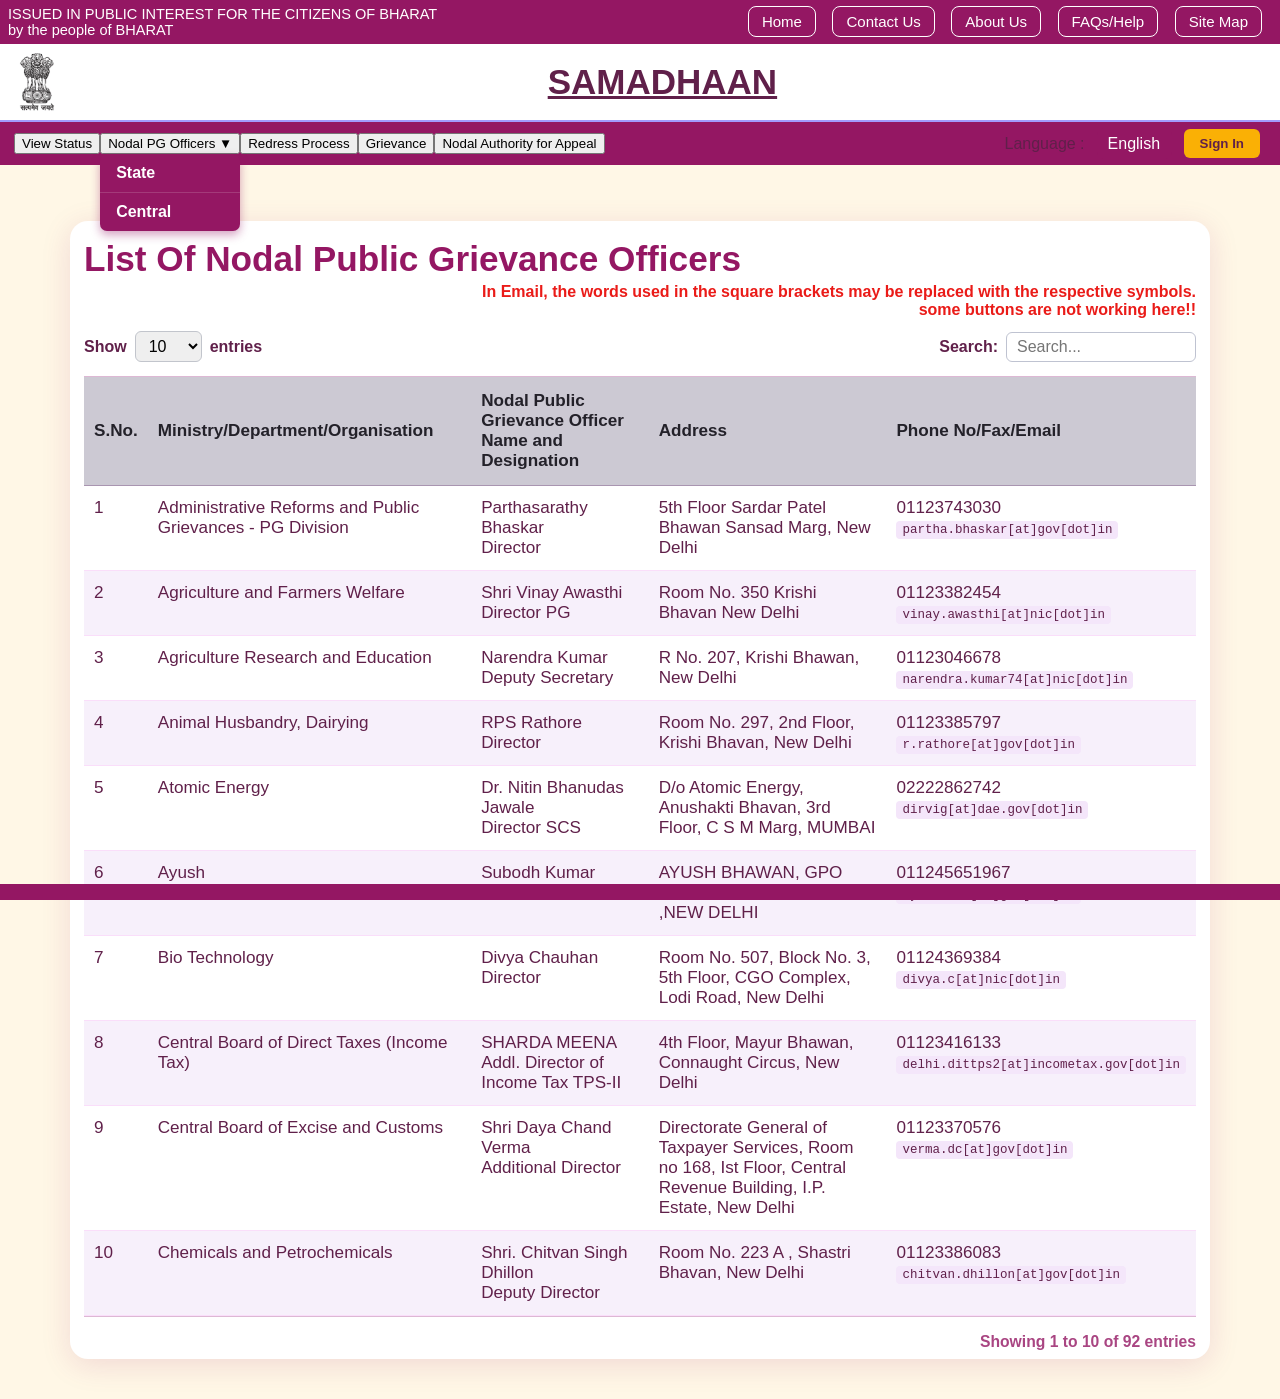
<file: CROWD SOURCE ISSUE/nodalcentral.html>
<!DOCTYPE html>
<html lang="en">
<head>
    <meta charset="UTF-8" />
    <title>List Of Nodal Public Grievance Officers - SAMADHAAN</title>
    <link rel="stylesheet" href="style.css" />
    <style>
        /* Container with page padding and background consistent with home page */
        body {
            margin: 0;
            font-family: 'Segoe UI', Tahoma, Arial, sans-serif;
            background: #fff7e6;
            color: #60204a;
        }
        .container {
            max-width: 1140px;
            margin: 56px auto 40px auto;
            padding: 0 14px;
            background: #fff;
            border-radius: 18px;
            box-shadow: 0 6px 30px #94176322;
            box-sizing: border-box;
        }

        h1.page-title {
            font-size: 2.2em;
            font-weight: 700;
            color: #941763;
            margin-bottom: 4px;
            padding-top: 18px;
        }
        .note {
            font-size: 1em;
            font-weight: 600;
            color: #ea1b18;
            text-align: right;
            padding-bottom: 12px;
        }
        .table-controls {
            display: flex;
            justify-content: space-between;
            align-items: center;
            margin-bottom: 14px;
            font-weight: 600;
            font-size: 1em;
        }
        .table-controls label {
            display: flex;
            align-items: center;
            gap: 8px;
        }
        #entries {
            font-weight: normal;
            border: 1px solid #c2c5cc;
            border-radius: 6px;
            padding: 5px 9px;
            font-size: 1em;
            cursor: pointer;
        }
        #search {
            font-weight: normal;
            border: 1px solid #bfc3d1;
            border-radius: 6px;
            padding: 5px 10px;
            font-size: 1em;
            width: 190px;
        }
        .table-wrapper {
            overflow-x: auto;
            border-top: 1px solid #ddb8d4;
            border-bottom: 1px solid #ddb8d4;
        }
        table {
            width: 100%;
            border-collapse: collapse;
            font-size: 1.07em;
        }
        thead tr {
            background-color: #ccc9d3;
            color: #232129;
            font-weight: 700;
            font-size: 1em;
        }
        thead th {
            text-align: left;
            padding: 14px 10px;
            border-bottom: 1.7px solid #a995b0;
            user-select: none;
        }
        tbody tr:nth-child(odd) {
            background: #ffffff;
        }
        tbody tr:nth-child(even) {
            background: #f7f0fb;
        }
        tbody td {
            padding: 12px 10px;
            border-bottom: 1px solid #fadefa;
            vertical-align: top;
        }
        .officer-email {
            font-family: monospace;
            font-size: 0.9em;
            background: #f4e6fa;
            padding: 2px 6px;
            border-radius: 4px;
            user-select: text;
        }
        .page-footer {
            padding: 16px 0 8px 0;
            text-align: right;
            font-weight: 600;
            font-size: 0.98em;
            color: #941763cc;
        }

        /* Header, nav, footer styles should come from style.css as existing in home page */

        /* Responsive */
        @media (max-width: 720px) {
            #search {
                width: 140px;
            }
            .table-controls {
                flex-direction: column;
                align-items: flex-start;
                gap: 8px;
            }
            .page-title {
                font-size: 1.7em;
            }
        }
    </style>
</head>
<body>
    <header>
        <div class="topbar">
            <span>ISSUED IN PUBLIC INTEREST FOR THE CITIZENS OF BHARAT <br /> by the people of BHARAT</span>
            <div class="menu-links">
                <a href="index.html">Home</a>
                <a href="contact.html">Contact Us</a>
                <a href="aboutus.html">About Us</a>
                <a href="faq.html">FAQs/Help</a>
                <a href="sitemap.html">Site Map</a>
            </div>
        </div>
        <div class="main-header">
            <img src="Screenshot 2025-09-13 020811.png" alt="Emblem" class="emblem" />
            <p id="title" class="TITLECARD" style="text-align:center;">SAMADHAAN</p>
        </div>
        <nav>
            <div class="nav-btn-group">
                <button id="viewStatusBtn" class="nav-btn">View Status</button>
                <div class="dropdown nav-btn-group-item">
                    <button id="nodalOfficersBtn" class="nav-btn dropdown-toggle">Nodal PG Officers ▼</button>
                    <div id="nodalDropdown" class="dropdown-content">
                        <a href="nodalstate.html" id="stateLink">State</a>
                        <a href="nodalcentral.html" id="centralLink">Central</a>
                    </div>
                </div>
                <button id="redressProcessBtn" class="nav-btn">Redress Process</button>
                <button id="grievanceBtn" class="nav-btn">Grievance</button>
                <button id="authorityBtn" class="nav-btn">Nodal Authority for Appeal</button>
                <div class="nav-right-group">
                    <span class="language-label">Language :</span>
                    <select id="languageSelect">
                        <option value="en">English</option>
                        <option value="hi">हिन्दी</option>
                    </select>
                </div>
                <button id="signInBtn" class="signbtn">Sign In</button>
            </div>
        </nav>
    </header>

    <main>
        <div class="container">
            <h1 class="page-title">List Of Nodal Public Grievance Officers</h1>
            <div class="note">In Email, the words used in the square brackets may be replaced with the respective symbols.<br>some buttons are not working here!!</div>
            <div class="table-controls">
                <label for="entries">Show
                    <select id="entries">
                        <option>10</option>
                        <option>25</option>
                        <option>50</option>
                        <option>100</option>
                    </select>
                    entries
                </label>
                <label for="search">Search:
                    <input type="search" id="search" placeholder="Search..." />
                </label>
            </div>
            <div class="table-wrapper">
                <table>
                    <thead>
                        <tr>
                            <th>S.No.</th>
                            <th>Ministry/Department/Organisation</th>
                            <th>Nodal Public Grievance Officer Name and Designation</th>
                            <th>Address</th>
                            <th>Phone No/Fax/Email</th>
                        </tr>
                    </thead>
                    <tbody>
<tr><td>1</td><td>Administrative Reforms and Public Grievances - PG Division</td><td>Parthasarathy Bhaskar<br />Director</td><td>5th Floor Sardar Patel Bhawan Sansad Marg, New Delhi</td><td>01123743030<br /><span class="officer-email">partha.bhaskar[at]gov[dot]in</span></td></tr>
<tr><td>2</td><td>Agriculture and Farmers Welfare</td><td>Shri Vinay Awasthi<br />Director PG</td><td>Room No. 350 Krishi Bhavan New Delhi</td><td>01123382454<br /><span class="officer-email">vinay.awasthi[at]nic[dot]in</span></td></tr>
<tr><td>3</td><td>Agriculture Research and Education</td><td>Narendra Kumar<br />Deputy Secretary</td><td>R No. 207, Krishi Bhawan, New Delhi</td><td>01123046678<br /><span class="officer-email">narendra.kumar74[at]nic[dot]in</span></td></tr>
<tr><td>4</td><td>Animal Husbandry, Dairying</td><td>RPS Rathore<br />Director</td><td>Room No. 297, 2nd Floor, Krishi Bhavan, New Delhi</td><td>01123385797<br /><span class="officer-email">r.rathore[at]gov[dot]in</span></td></tr>
<tr><td>5</td><td>Atomic Energy</td><td>Dr. Nitin Bhanudas Jawale<br />Director SCS</td><td>D/o Atomic Energy, Anushakti Bhavan, 3rd Floor, C S M Marg, MUMBAI</td><td>02222862742<br /><span class="officer-email">dirvig[at]dae.gov[dot]in</span></td></tr>
<tr><td>6</td><td>Ayush</td><td>Subodh Kumar<br />Director</td><td>AYUSH BHAWAN, GPO COMPLEX,B BLOCK,INA ,NEW DELHI</td><td>011245651967<br /><span class="officer-email">ayush-cdn[at]gov[dot]in</span></td></tr>
<tr><td>7</td><td>Bio Technology</td><td>Divya Chauhan<br />Director</td><td>Room No. 507, Block No. 3, 5th Floor, CGO Complex, Lodi Road, New Delhi</td><td>01124369384<br /><span class="officer-email">divya.c[at]nic[dot]in</span></td></tr>
<tr><td>8</td><td>Central Board of Direct Taxes (Income Tax)</td><td>SHARDA MEENA<br />Addl. Director of Income Tax TPS-II</td><td>4th Floor, Mayur Bhawan, Connaught Circus, New Delhi</td><td>01123416133<br /><span class="officer-email">delhi.dittps2[at]incometax.gov[dot]in</span></td></tr>
<tr><td>9</td><td>Central Board of Excise and Customs</td><td>Shri Daya Chand Verma<br />Additional Director</td><td>Directorate General of Taxpayer Services, Room no 168, Ist Floor, Central Revenue Building, I.P. Estate, New Delhi</td><td>01123370576<br /><span class="officer-email">verma.dc[at]gov[dot]in</span></td></tr>
<tr><td>10</td><td>Chemicals and Petrochemicals</td><td>Shri. Chitvan Singh Dhillon<br />Deputy Director</td><td>Room No. 223 A , Shastri Bhavan, New Delhi</td><td>01123386083<br /><span class="officer-email">chitvan.dhillon[at]gov[dot]in</span></td></tr>
<tr><td>11</td><td>Civil Aviation</td><td>Shri Ambuj Sharma<br />Deputy Secretary and PGO</td><td>Room. No.50, Ground Floor, B-Block, Rajiv Gandhi Bhawan, Safdarjung Airport, New Delhi</td><td>01124641912<br /><span class="officer-email">ambujsharma.38[at]nic[dot]in</span></td></tr>
<tr><td>12</td><td>Coal</td><td>Shri Lakhpat Singh Choudhary<br />Joint Secretary</td><td>Ministry of Coal, Room No. 329 A, 3rd Floor, Shastri Bhawan, New Delhi</td><td>01123383356<br /><span class="officer-email">lschoudhary.irss[at]gov[dot]in</span></td></tr>
<tr><td>13</td><td>Commerce</td><td>Shri Ravinder Kumar<br />Director</td><td>Room No. 221, Udyog Bhawan, New Delhi</td><td>01123061508<br /><span class="officer-email">jspg-doc[at]gov[dot]in</span></td></tr>
<tr><td>14</td><td>Consumer Affairs</td><td>Swwarupa Saraan<br />Director</td><td>Room No.464 - C Krishi Bhavan New Delhi</td><td>01123381767<br /><span class="officer-email">swwarupa.saraan[at]nic[dot]in</span></td></tr>
<tr><td>15</td><td>Cooperation</td><td>Shri Kumar Ram Krishna<br />Director</td><td>Atal Akshay Urja Bhawan, CGO Complex, Lodhi Road, New Delhi</td><td>01120849152<br /><span class="officer-email">dscd.div-coop[at]gov[dot]in</span></td></tr>
<tr><td>16</td><td>Corporate Affairs</td><td>Mohd. Shakeel<br />Joint Director</td><td>Kota House, New Delhi</td><td>01123385285<br /><span class="officer-email">mohd.shakeel[at]mca.gov[dot]in</span></td></tr>
<tr><td>17</td><td>Culture</td><td>Arun Kumar<br />Deputy Secretary</td><td>3rd Floor C Wing, Ministry of Culture, Shastri Bhavan, New Delhi</td><td>01123380136<br /><span class="officer-email">arun.dbt[at]nic[dot]in</span></td></tr>
<tr><td>18</td><td>Defence</td><td>Shri Manish Tripathi<br />JS MIS</td><td>Room No. 198A, South Block New Delhi</td><td>01123017828<br /><span class="officer-email">usdpg-mod[at]gov[dot]in</span></td></tr>
<tr><td>19</td><td>Defence Finance</td><td>Shri Vedveer Arya<br />Addl. Financial Advisor and Joint Secretary</td><td>Room No 539, O/o the AS and Addl. FA R and D, DRDO Bhawan, New Delhi-110011</td><td>01123010159<br /><span class="officer-email">vedveerarya.dad[at]hub.nic[dot]in</span></td></tr>
<tr><td>20</td><td>Defence Production</td><td>Smt Karamjeet Kaur<br />Deputy Secretary Coord DDP</td><td>Room No. 11-A, South Block, New Delhi</td><td>01123792959<br /><span class="officer-email">dir-coord[at]ddpmod.gov[dot]in</span></td></tr>
<tr><td>21</td><td>Defence Research and Development</td><td>Dr. Sanjai Kumar Dwivedi<br />Sc G and Director Personnel</td><td>DRDO HQrs, Min of Defence, Room No. 217, DRDO Bhawan, Rajaji Marg, New Delhi</td><td>01123007218<br /><span class="officer-email">dte-pers.hqr[at]gov[dot]in</span></td></tr>
<tr><td>22</td><td>Development of North Eastern Region</td><td>Surat Singh<br />Joint Secretary</td><td>Room No. 11 Block- 12 Jodhpur Officers Hostel, Pandara Park</td><td>01121411638<br /><span class="officer-email">surats.edu[at]nic[dot]in</span></td></tr>
<tr><td>23</td><td>Drinking Water and Sanitation</td><td>Avnish Rastogi<br />Deputy Secretary</td><td>6th Floor, Pt. Deendayal Antyodhya Bhawan, CGO Complex,</td><td>01124368771<br /><span class="officer-email">avnish.rastogi65[at]gov[dot]in</span></td></tr>
<tr><td>24</td><td>Earth Sciences</td><td>VINOD KUMAR<br />Director</td><td>Room No. 312 3rd Floor, Prithvi Bhawan Opp. India Habitat Centre, Lodi Road, New Delhi</td><td>01124669529<br /><span class="officer-email">vinod.kumar27[at]gov[dot]in</span></td></tr>
<tr><td>25</td><td>Economic Affairs</td><td>Ms. Aparna Bhatia<br />Adviser Admin</td><td>Room No. 34-B, North Block, New Delhi</td><td>01123092254<br /><span class="officer-email">aparna.bhatia[at]nic[dot]in</span></td></tr>
<tr><td>26</td><td>Electronics & Information Technology</td><td>Amod Kumar<br />Joint Secretary and GC</td><td>6, CGO Complex, Electronics Niketan, New Delhi</td><td>01124363114<br /><span class="officer-email">js.digigov[at]gov[dot]in</span></td></tr>
<tr><td>27</td><td>Empowerment of Persons with Disabilities</td><td>Ipsita Mitra<br />Deputy Secretary</td><td>5th Floor, Pt. Deendayal Antyodaya Bhawan, CGO Complex, Lodhi Road, New Delhi</td><td>01124369066<br /><span class="officer-email">cpgramsdepwd[at]gmail[dot]com</span></td></tr>
<tr><td>28</td><td>Environment, Forest and Climate Change</td><td>Shri Vikram Singh<br />Deputy Secretary</td><td>1st Floor, Jal Wingh, Indira Paryavaran Bhavan, Jor Bagh New Delhi</td><td>01120819331<br /><span class="officer-email">vikramsingh.rth[at]nic[dot]in</span></td></tr>
<tr><td>29</td><td>Ex Servicemen Welfare</td><td>Shri Pradeep Kumar Sahu<br />Deputy Secretary</td><td>Room No. 116, B Wing, Sena Bhavan, New Delhi</td><td>01123010244<br /><span class="officer-email">ds-pg[at]desw.gov[dot]in</span></td></tr>
<tr><td>30</td><td>Expenditure</td><td>Shri Sunil Kumar<br />Deputy Secretary</td><td>Room No. 48E, North Block, New Delhi</td><td>01123095705<br /><span class="officer-email">sunilkumar0970[at]nic[dot]in</span></td></tr>
<tr><td>31</td><td>External Affairs</td><td>Dr. Binoy George<br />JOINT SECRETARY CPV</td><td>CPV Division, Patiala House Annexe, Tilak Marg, New Delhi</td><td>01123384529<br /><span class="officer-email">jscpv[at]mea.gov[dot]in</span></td></tr>
<tr><td>32</td><td>Fertilizers</td><td>Mohan Lal Meena<br />DS Coordination</td><td>Shastri Bhawan, New Delhi</td><td>01123388064<br /><span class="officer-email">mohanlal.meena70[at]nic[dot]in</span></td></tr>
<tr><td>33</td><td>Financial Services (Banking Division)</td><td>SHRI SURJITH KARTHIKEYAN<br />DIRECTOR</td><td>3RD Floor, Jeevan Deep Building Building, Sansad Marg New Delhi</td><td>01123346785<br /><span class="officer-email">sobo3-dfs[at]nic[dot]in</span></td></tr>
<tr><td>34</td><td>Financial Services (Insurance Division)</td><td>Sh SURJITH KARTHIKEYAN<br />DIRECTOR</td><td>3RD Floor,Jeevan Deep Building Building, Sansad Marg New Delhi</td><td>01123346785<br /><span class="officer-email">sobo3-dfs[at]nic[dot]in</span></td></tr>
<tr><td>35</td><td>Financial Services (Pension Reforms)</td><td>Shri. Surjith Karthikeyan<br />Director</td><td>3rd Floor, Jeevandeep Building New Delhi</td><td>01123748772<br /><span class="officer-email">surjith.k[at]nic[dot]in</span></td></tr>
<tr><td>36</td><td>Fisheries</td><td>Pumzalal Pulamte<br />Deputy Secretary</td><td>First floor Chanderlok Building, Janpath New Delhi</td><td>01123710006<br /><span class="officer-email">p.pulamte[at]nic[dot]in</span></td></tr>
<tr><td>37</td><td>Food and Public Distribution</td><td>Ms. Nandita Mishra<br />Senior Economic Adviser</td><td>Room No. 194 Krishi Bhavan New Delhi</td><td>01123070371<br /><span class="officer-email">nandita.mishra[at]nic[dot]in</span></td></tr>
<tr><td>38</td><td>Food Processing Industries</td><td>Shri. Ranjit Singh<br />Joint Secretary</td><td>Panchsheel Bhawan, August Kranti Marg, New Delhi</td><td>01126492176<br /><span class="officer-email">singhranjit[at]cag.gov[dot]in</span></td></tr>
<tr><td>39</td><td>Health & Family Welfare</td><td>Ms. Poonam Meena<br />Director</td><td>Room No. 211, D Wing, Nirman Bhawan New Delhi</td><td>01123062205<br /><span class="officer-email">poonam.22[at]gov[dot]in</span></td></tr>
<tr><td>40</td><td>Health Research</td><td>Shri N Sriramasubramanian<br />Under Secretary</td><td>Room No. 218, Indian Red Cross Society Building, 1, Red Cross Road, NEW DELHI</td><td>01123736085<br /><span class="officer-email">sreram-law[at]nic[dot]in</span></td></tr>
<tr><td>41</td><td>Heavy Industry</td><td>Laltlana Chhangte<br />Director</td><td>Udyog Bhavan Room No.382 New Delhi</td><td>01123061563<br /><span class="officer-email">laltlana.chhangte[at]nic[dot]in</span></td></tr>
<tr><td>42</td><td>Higher Education</td><td>Sh. M L Soni<br />Director</td><td>Room No. 6,West Block 1,wing 6, R K Puram, 2nd Floor,D/o Higher Education,Ministry of Education, New Delhi</td><td>01123384721<br /><span class="officer-email">ml.soni[at]nic[dot]in</span></td></tr>
<tr><td>43</td><td>Home Affairs</td><td>DS Coord<br />DS coord</td><td>5th Floor, Media Wing, NDCC - II Building New Delhi</td><td>01123438002<br /><span class="officer-email">dircoord-mha[at]nic[dot]in</span></td></tr>
<tr><td>44</td><td>Housing and Urban Affairs</td><td>Smt. Sneh Lata<br />DS</td><td>M/o HUA, Room No. 211, C Wing, Nirman Bhavan, Maulana Azad Road, New Delhi</td><td>01123062387<br /><span class="officer-email">sneh.lata71[at]nic[dot]in</span></td></tr>
<tr><td>45</td><td>Information and Broadcasting</td><td>MEENU BATRA<br />Joint Secretary</td><td>Room No. 709, A Wing Shastri Bhawan, New Delhi</td><td>01123385587<br /><span class="officer-email">meenu.batra66[at]nic[dot]in</span></td></tr>
<tr><td>46</td><td>Investment & Public Asset Management</td><td>Shri Pramod Kumar Saha<br />Adviser Cost</td><td>Room No. 226, 2nd Floor Block No.14 CGO Complex, Lodhi Road New Delhi</td><td>01124368523<br /><span class="officer-email">pksaha.nppa[at]nic[dot]in</span></td></tr>
<tr><td>47</td><td>Justice</td><td>Radha katyal Narang<br />Director</td><td>Jaisalmer House, Mansingh Road, New Delhi</td><td>01123070673<br /><span class="officer-email">radha.katyal[at]gov[dot]in</span></td></tr>
<tr><td>48</td><td>Labour and Employment</td><td>Shri G. Sajith Kumar<br />Deputy Secretary and Nodal PGO</td><td>Room No. 505, Fifth Floor, Shram Shakti Bhavan, Rafi Marg, New Delhi.</td><td>01123719054<br /><span class="officer-email">sajith.edu[at]nic[dot]in</span></td></tr>
<tr><td>49</td><td>Land Resources</td><td>Anurag Sharma<br />Director</td><td>Room 002, G Wings , NBO Building Nirman Bhavan New Delhi</td><td>01123063160<br /><span class="officer-email">anurag.sh[at]nic[dot]in</span></td></tr>
<tr><td>50</td><td>Legal Affairs</td><td>Devanshu Kumar<br />Public Grievance Officer</td><td>4th Floor, A-Wing, Shastri Bhawan, Dr. Rajendra Prasad Rd. New Delhi</td><td>01123383634<br /><span class="officer-email">devanshu.kumar01[at]nic[dot]in</span></td></tr>
<tr><td>51</td><td>Legislative Department</td><td>Shri Hans Raj Meena<br />Deputy Secretary</td><td>Shastri Bhavan New Delhi</td><td>01123389014<br /><span class="officer-email">admin1ld[at]nic[dot]in</span></td></tr>
<tr><td>52</td><td>Micro Small and Medium Enterprises</td><td>Mr. Anil Kumar<br />Deputy Secretary</td><td>6th Floor, Nirman Bhawan, New Delhi</td><td>01123061546<br /><span class="officer-email">anil.kumar75[at]nic[dot]in</span></td></tr>
<tr><td>53</td><td>Military Affairs</td><td>Parag Kabat<br />Director Coord</td><td>Room No 143 Sena Bhawan New Delhi</td><td>01123013416<br /><span class="officer-email">dircoord.ec-dma[at]gov[dot]in</span></td></tr>
<tr><td>54</td><td>Mines</td><td>Shri Rajesh Kumar Ner<br />Section Officer</td><td>Shastri Bhawan, New Delhi</td><td>01123384225<br /><span class="officer-email">pgpi-mom[at]nic[dot]in</span></td></tr>
<tr><td>55</td><td>Minority Affairs</td><td>Shri T.K. Das<br />Deputy Secretary</td><td>Pt. Deendayal Antyodaya Bhawan, 11th Floor,CGO Complex, Lodhi Road, New Delhi</td><td>01124364277<br /><span class="officer-email">dsrti-mma[at]gov[dot]in</span></td></tr>
<tr><td>56</td><td>New and Renewable Energy</td><td>Mr. Rampal Singh<br />Dy. Secretary</td><td>Room No. 304, Atal Akshaya Urja Bhavan, Opp. CGO Complex, Lodi Road, N Delhi</td><td>01120849070<br /><span class="officer-email">rampal.singh67[at]gov[dot]in</span></td></tr>
<tr><td>57</td><td>NITI Aayog</td><td>VINOD KUMAR<br />DS</td><td>Room No. 404, NITI Aayog, Sansad Marg, New Delhi</td><td>01123042475<br /><span class="officer-email">vinod.kumar[at]nic[dot]in</span></td></tr>
<tr><td>58</td><td>O/o the Comptroller & Auditor General of India</td><td>Sumeet Kumar<br />Assistant Comptroller and Auditor General</td><td>9, Deen Dayal Upadhayaya Marg, New Delhi</td><td>01123509303<br /><span class="officer-email">acn[at]cag.gov[dot]in</span></td></tr>
<tr><td>59</td><td>Official Language</td><td>Dr. Meenakshi Jolly<br />Joint Secretary</td><td>NDCC-II Bhawan, Jai Singh Road New Delhi</td><td>01123438130<br /><span class="officer-email">jsol[at]nic[dot]in</span></td></tr>
<tr><td>60</td><td>Panchayati Raj</td><td>Shri Rajesh Sharma<br />Under Secretary</td><td>Ministry of Panchayati Raj, Tower II, 9th Floor, Jeevan Bharti Building, New Delhi</td><td>01123325309<br /><span class="officer-email">rajesh.sharma1967[at]gov[dot]in</span></td></tr>
<tr><td>61</td><td>Parliamentary Affairs</td><td>S. S. Patra<br />Deputy Secretary</td><td>S-59, Parliament House, New Delhi</td><td>01123083876<br /><span class="officer-email">ss.patra[at]nic[dot]in</span></td></tr>
<tr><td>62</td><td>Pensions and Pensioners Welfare</td><td>Shri Pramod Kumar<br />Director-PP</td><td>8th Floor, B-Wing, Janpath Bhawan, Janpath, Delhi</td><td>01123350020<br /><span class="officer-email">pramod.kumar79[at]gov[dot]in</span></td></tr>
<tr><td>63</td><td>Personnel and Training</td><td>Dilip Kumar Jha<br />Deputy Secretary</td><td>31078 - W/H , DOPT, Kartavya Bhavan - 03, New Delhi</td><td>01124010499<br /><span class="officer-email">dk.jha[at]nic[dot]in</span></td></tr>
<tr><td>64</td><td>Petroleum and Natural Gas</td><td>Manoj Kumar Jha<br />Deputy Secretary</td><td>Room No. 311-A,Shastri Bhavan New Delhi</td><td>01123383678<br /><span class="officer-email">noas.kindo68[at]gov[dot]in</span></td></tr>
<tr><td>65</td><td>Pharmaceutical</td><td>Vijay Kumar Srivastava<br />Director</td><td>Janpath Bhawan</td><td>01123327718<br /><span class="officer-email">vijayk.srivastava25[at]nic[dot]in</span></td></tr>
<tr><td>66</td><td>Posts</td><td>Shri Rupesh Pal<br />ADG PG</td><td>Room No. 236H1, Dak Bhavan, Parliament Street New Delhi</td><td>01123096087<br /><span class="officer-email">ddgpgq[at]indiapost.gov[dot]in</span></td></tr>
<tr><td>67</td><td>Power</td><td>Amarjit Singh<br />Director - Public Grievance and RTI</td><td>2nd Floor, F Wing, Nirman Bhawan, Maulana Azad Rd, Rajpath Area, New Delhi</td><td>011230633454<br /><span class="officer-email">singh.amarjit[at]gov[dot]in</span></td></tr>
<tr><td>68</td><td>Promotion of Industry and Internal Trade</td><td>SUSHIL KUMAR<br />Deputy Secretary</td><td>Room No. 417, Department for Promotion of Industry and Internal Trade, Vanijya Bhavan, New Delhi</td><td>01123063651<br /><span class="officer-email">sk.dushyant[at]nic[dot]in</span></td></tr>
<tr><td>69</td><td>Public Enterprises</td><td>Muni Ram Meena<br />Director</td><td>Room No. 422, Block No. 14, Public Enterprises Bhawan, CGO Complex, Lodhi Road, New Delhi</td><td>01124362770<br /><span class="officer-email">munirammeena[at]ord.gov[dot]in</span></td></tr>
<tr><td>70</td><td>Railways, ( Railway Board)</td><td>RATNESH KUMAR JHA<br />EXECUTIVE DIRECTOR PG</td><td>ROOM NO. 509 RAIL BHAVAN RAISINA ROAD NEW DELHI</td><td>01123386203<br /><span class="officer-email">edpg[at]rb.railnet.gov[dot]in</span></td></tr>
<tr><td>71</td><td>Revenue</td><td>Shri Saurabh Kumar<br />Director Coord</td><td>Room No. 66 North Block, New Delhi</td><td>01123092232<br /><span class="officer-email">dir-coord-dor[at]gov[dot]in</span></td></tr>
<tr><td>72</td><td>Road Transport and Highways</td><td>Shri Mohan Chandra Bhatt<br />Deputy Secretary</td><td>Room No. 232,Transport Bhawan, Sansad Marg New Delhi</td><td>01123314317<br /><span class="officer-email">bhatt.mohan[at]nic[dot]in</span></td></tr>
<tr><td>73</td><td>Rural Development</td><td>Shri Umesh Kumar Ram<br />Joint Director</td><td>India Habitat Centre, Room No.12, Core 5A, 2nd Floor, New Delhi</td><td>01124360565<br /><span class="officer-email">umeshkr.ram[at]gov[dot]in</span></td></tr>
<tr><td>74</td><td>School Education and Literacy</td><td>Shri Sankha Roy<br />Deputy Secretary</td><td>Room No. 101-D Wing, Department of School Education and Literacy, Ministry of Human Resource Development,Shastri Bhawan New Delhi</td><td>01123073542<br /><span class="officer-email">sankha.roy[at]nic[dot]in</span></td></tr>
<tr><td>75</td><td>Science and Technology</td><td>K R Devarajan<br />Under Secretary PG</td><td>Department of Science and Technology, Technology Bhavan, New Mehrauli Road, New Delhi</td><td>01126590462<br /><span class="officer-email">kr.devarajan[at]nic[dot]in</span></td></tr>
<tr><td>76</td><td>Scientific & Industrial Research</td><td>Sh. Bishnu Pada Kirtania<br />Deputy Secretary</td><td>Technology Bhawan, New Mehrauli Road, New Delhi</td><td>01126590260<br /><span class="officer-email">bp.kirtania[at]nic[dot]in</span></td></tr>
<tr><td>77</td><td>Shipping</td><td>Sh. Mrityunjay Jha<br />Director</td><td>Room No. 545,Parivahan Bhavan, 1, Sansad Marg New Delhi</td><td>01123313948<br /><span class="officer-email">mrityunjay.jha[at]nic[dot]in</span></td></tr>
<tr><td>78</td><td>Skill Development and Entrepreneurship</td><td>Shri Manish Kumar Singh<br />Deputy Secretary</td><td>2nd Floor, Kaushal Bhawan, New Moti Bagh, New Delhi</td><td>01123465915<br /><span class="officer-email">manishks.rth[at]nic[dot]in</span></td></tr>
<tr><td>79</td><td>Social Justice and Empowerment</td><td>Shri Vinesh Pachnanda<br />Deputy Secretary</td><td>Pt. Deendayal Antyodaya Bhawan, CGO Complex, New Delhi.</td><td>01124369837<br /><span class="officer-email">vinesh.pachnanda[at]nic[dot]in</span></td></tr>
<tr><td>80</td><td>Space</td><td>Padma Jyothi S<br />Deputy Secretary</td><td>Antariksh Bhavan, New B.E.L. Road, Bengaluru</td><td>08022172402<br /><span class="officer-email">pgdos[at]isro.gov[dot]in</span></td></tr>
<tr><td>81</td><td>Sports</td><td>Subhabrata Karmakar<br />Deputy Secretary</td><td>Hall No.101, JLN Stadium, Lodhi Road, New Delhi</td><td>01124362942<br /><span class="officer-email">sp6-section-moyas[at]gov[dot]in</span></td></tr>
<tr><td>82</td><td>Staff Selection Commission</td><td>Shri Varinder Singh<br />Deputy Secretary</td><td>Staff Selection Commission, Block No. 12, CGO Complex, Lodhi Road, New Delhi-110003</td><td>01124364795<br /><span class="officer-email">vsingh.71[at]gov[dot]in</span></td></tr>
<tr><td>83</td><td>Statistics and Programme Implementation</td><td>Mr. SANJAY ARORA<br />Director</td><td>Ministry of Statistics and Programme Implementation, Room No. 523, Khurshid Lal Bhawan, Janpath, New Delhi</td><td>01123455523<br /><span class="officer-email">sarora[at]nic[dot]in</span></td></tr>
<tr><td>84</td><td>Steel</td><td>Ms. Gurpreet Gadhok<br />Director</td><td>Room No. 63, Udyog Bhavan, New Delhi</td><td>01123063355<br /><span class="officer-email">gurpreet.gadhok[at]nic[dot]in</span></td></tr>
<tr><td>85</td><td>Telecommunications</td><td>Sh. B M Patel<br />Director MOC PG</td><td>Room No.605, 6th Floor Mahanagar Doorsanchar Bhawan Near Zakir Hussain College Old Minto Road New Delhi</td><td>01123222412<br /><span class="officer-email">dirpg.hq-dot[at]gov[dot]in</span></td></tr>
<tr><td>86</td><td>Textiles</td><td>Shri Rajeev Ranjan Kumar<br />Director</td><td>Udyog Bhavan, New Delhi</td><td>01123061142<br /><span class="officer-email">rajeevkumar.dad[at]gov[dot]in</span></td></tr>
<tr><td>87</td><td>Tourism</td><td>Pawan<br />Under Secretary</td><td>Transport Bhawan, 1, Sansad Marg, New Delhi, Delhi</td><td>01123724157<br /><span class="officer-email">pawan.a13[at]nic[dot]in</span></td></tr>
<tr><td>88</td><td>Tribal Affairs</td><td>Ashok Kumar Gupta<br />Deputy Secretary</td><td>Ministry of Tribal Affairs, Jeewan Tara Building</td><td>01123343303<br /><span class="officer-email">ashok.kgupta[at]nic[dot]in</span></td></tr>
<tr><td>89</td><td>Unique Identification Authority of India</td><td>Neeraj Kumar<br />Director</td><td>Unique Identification Authority of India, HQ 6th Floor, Bangla Sahib Road Behind Kali Mandir, New Delhi</td><td>01123478453<br /><span class="officer-email">dir.crm-hq[at]uidai.net[dot]in</span></td></tr>
<tr><td>90</td><td>Water Resources, River Development & Ganga Rejuvenation</td><td>Lokesh Kumar Jain<br />Director Coord</td><td>Room No 210 Ground Floor Shastri Bhawan New Delhi</td><td>01123383079<br /><span class="officer-email">dircoord-mowr[at]nic[dot]in</span></td></tr>
<tr><td>91</td><td>Women and Child Development</td><td>Shri Aujender Singh<br />Director</td><td>Room No. 641-A, 6th Floor, A Wing, Shastri Bhawan, New Delhi</td><td>01123380547<br /><span class="officer-email">aujender.singh[at]nic[dot]in</span></td></tr>
<tr><td>92</td><td>Youth Affairs</td><td>Rakesh Kumar<br />Deputy Secretary</td><td>Room No. 102, C- Wing, Shastri Bhavan, New Delhi</td><td>01123387034<br /><span class="officer-email">rakesh.kumar72[at]nic[dot]in</span></td></tr>
</tbody>

                </table>
            </div>
            <div class="page-footer">
                Showing 1 to 10 of 37 entries
            </div>
        </div>
    </main>

    <footer>
        <span></span>
    </footer>


 <script> 
     const table = document.querySelector('table tbody');
    const rows = Array.from(table.querySelectorAll('tr'));
    const entriesSelect = document.getElementById('entries');
    const searchInput = document.getElementById('search');
    const pageFooter = document.querySelector('.page-footer');
    let rowsPerPage = parseInt(entriesSelect.value, 10);
    let currentSearch = '';
    let sortAscending = true;

    function sortRows(rowsToSort) {
        return rowsToSort.sort((a, b) => {
            const textA = a.cells[1].textContent.trim().toLowerCase();
            const textB = b.cells[1].textContent.trim().toLowerCase();
            if (textA < textB) return sortAscending ? -1 : 1;
            if (textA > textB) return sortAscending ? 1 : -1;
            return 0;
        });
    }

    function renderRows() {
        let filteredRows = rows.filter(row => {
            const text = row.textContent.toLowerCase();
            return text.includes(currentSearch.toLowerCase());
        });
        filteredRows = sortRows(filteredRows);
        filteredRows.forEach((row, idx) => {
            row.style.display = idx < rowsPerPage ? '' : 'none';
        });
        rows.forEach(row => {
            if (!filteredRows.includes(row)) row.style.display = 'none';
        });
        const start = filteredRows.length === 0 ? 0 : 1;
        const end = Math.min(rowsPerPage, filteredRows.length);
        pageFooter.textContent = `Showing ${start} to ${end} of ${filteredRows.length} entries`;
    }

    searchInput.addEventListener('keydown', function (e) {
        if (e.key === 'Enter') {
            e.preventDefault();
            sortAscending = !sortAscending;
            renderRows();
        }
    });
    entriesSelect.addEventListener('change', function () {
        rowsPerPage = parseInt(this.value, 10);
        renderRows();
    });
    searchInput.addEventListener('input', function () {
        currentSearch = this.value.trim();
        renderRows();
    });

    renderRows();
     document.getElementById('grievanceBtn').onclick = function () {
                window.location.href = 'greviences.html';
            };
            document.getElementById('authorityBtn').onclick = function () {
                window.location.href = 'nodalappeal.html';
            };   
 </script>

</body>
</html>
</file>
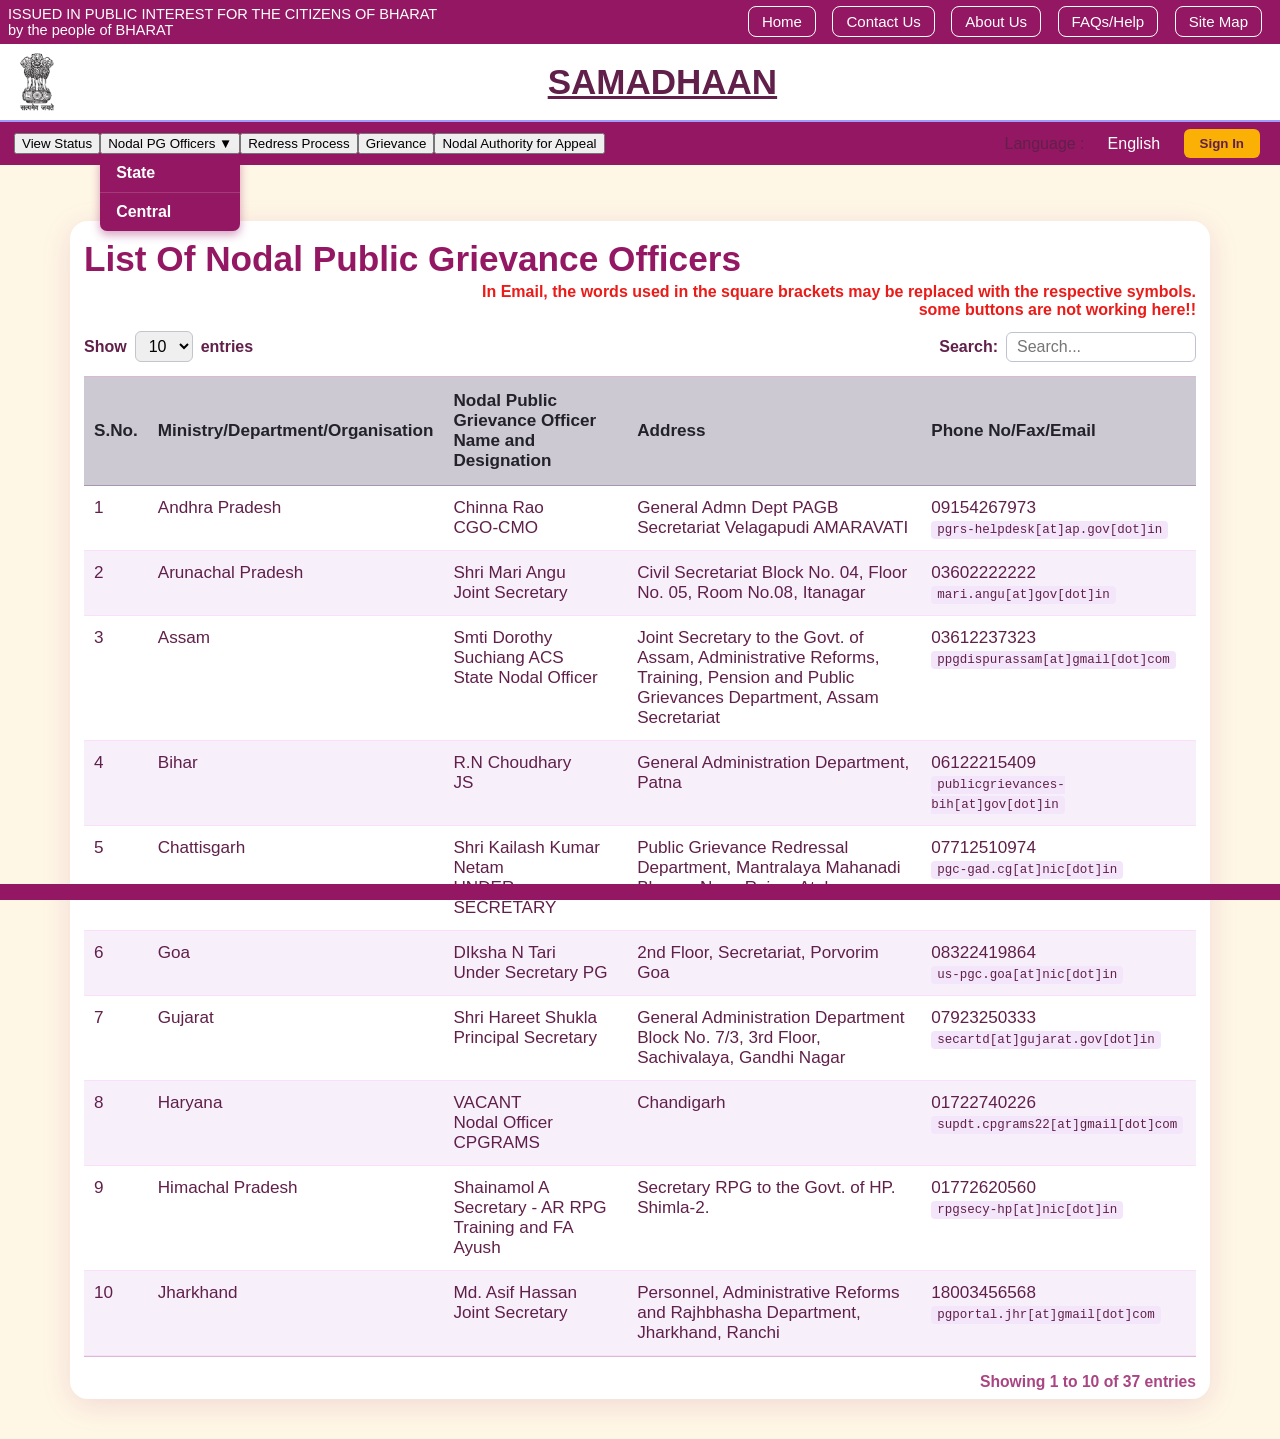
<file: CROWD SOURCE ISSUE/nodalstate.html>
<!DOCTYPE html>
<html lang="en">
<head>
    <meta charset="UTF-8" />
    <title>List Of Nodal Public Grievance Officers - SAMADHAAN</title>
    <link rel="stylesheet" href="style.css" />
    <style>
        /* Container with page padding and background consistent with home page */
        body {
            margin: 0;
            font-family: 'Segoe UI', Tahoma, Arial, sans-serif;
            background: #fff7e6;
            color: #60204a;
        }
        .container {
            max-width: 1140px;
            margin: 56px auto 40px auto;
            padding: 0 14px;
            background: #fff;
            border-radius: 18px;
            box-shadow: 0 6px 30px #94176322;
            box-sizing: border-box;
        }

        h1.page-title {
            font-size: 2.2em;
            font-weight: 700;
            color: #941763;
            margin-bottom: 4px;
            padding-top: 18px;
        }
        .note {
            font-size: 1em;
            font-weight: 600;
            color: #ea1b18;
            text-align: right;
            padding-bottom: 12px;
        }
        .table-controls {
            display: flex;
            justify-content: space-between;
            align-items: center;
            margin-bottom: 14px;
            font-weight: 600;
            font-size: 1em;
        }
        .table-controls label {
            display: flex;
            align-items: center;
            gap: 8px;
        }
        #entries {
            font-weight: normal;
            border: 1px solid #c2c5cc;
            border-radius: 6px;
            padding: 5px 9px;
            font-size: 1em;
            cursor: pointer;
        }
        #search {
            font-weight: normal;
            border: 1px solid #bfc3d1;
            border-radius: 6px;
            padding: 5px 10px;
            font-size: 1em;
            width: 190px;
        }
        .table-wrapper {
            overflow-x: auto;
            border-top: 1px solid #ddb8d4;
            border-bottom: 1px solid #ddb8d4;
        }
        table {
            width: 100%;
            border-collapse: collapse;
            font-size: 1.07em;
        }
        thead tr {
            background-color: #ccc9d3;
            color: #232129;
            font-weight: 700;
            font-size: 1em;
        }
        thead th {
            text-align: left;
            padding: 14px 10px;
            border-bottom: 1.7px solid #a995b0;
            user-select: none;
        }
        tbody tr:nth-child(odd) {
            background: #ffffff;
        }
        tbody tr:nth-child(even) {
            background: #f7f0fb;
        }
        tbody td {
            padding: 12px 10px;
            border-bottom: 1px solid #fadefa;
            vertical-align: top;
        }
        .officer-email {
            font-family: monospace;
            font-size: 0.9em;
            background: #f4e6fa;
            padding: 2px 6px;
            border-radius: 4px;
            user-select: text;
        }
        .page-footer {
            padding: 16px 0 8px 0;
            text-align: right;
            font-weight: 600;
            font-size: 0.98em;
            color: #941763cc;
        }

        /* Header, nav, footer styles should come from style.css as existing in home page */

        /* Responsive */
        @media (max-width: 720px) {
            #search {
                width: 140px;
            }
            .table-controls {
                flex-direction: column;
                align-items: flex-start;
                gap: 8px;
            }
            .page-title {
                font-size: 1.7em;
            }
        }
    </style>
</head>
<body>
    <header>
        <div class="topbar">
            <span>ISSUED IN PUBLIC INTEREST FOR THE CITIZENS OF BHARAT <br /> by the people of BHARAT</span>
            <div class="menu-links">
                <a href="index.html">Home</a>
                <a href="contact.html">Contact Us</a>
                <a href="aboutus.html">About Us</a>
                <a href="faq.html">FAQs/Help</a>
                <a href="sitemap.html">Site Map</a>
            </div>
        </div>
        <div class="main-header">
            <img src="Screenshot 2025-09-13 020811.png" alt="Emblem" class="emblem" />
            <p id="title" class="TITLECARD" style="text-align:center;">SAMADHAAN</p>
        </div>
        <nav>
            <div class="nav-btn-group">
                <button id="viewStatusBtn" class="nav-btn">View Status</button>
                <div class="dropdown nav-btn-group-item">
                    <button id="nodalOfficersBtn" class="nav-btn dropdown-toggle">Nodal PG Officers ▼</button>
                    <div id="nodalDropdown" class="dropdown-content">
                        <a href="nodalstate.html" id="stateLink">State</a>
                        <a href="nodalcentral.html" id="centralLink">Central</a>
                    </div>
                </div>
                <button id="redressProcessBtn" class="nav-btn">Redress Process</button>
                <button id="grievanceBtn" class="nav-btn">Grievance</button>
                <button id="authorityBtn" class="nav-btn">Nodal Authority for Appeal</button>
                <div class="nav-right-group">
                    <span class="language-label">Language :</span>
                    <select id="languageSelect">
                        <option value="en">English</option>
                        <option value="hi">हिन्दी</option>
                    </select>
                </div>
                <button id="signInBtn" class="signbtn">Sign In</button>
            </div>
        </nav>
    </header>

    <main>
        <div class="container">
            <h1 class="page-title">List Of Nodal Public Grievance Officers</h1>
            <div class="note">In Email, the words used in the square brackets may be replaced with the respective symbols.<br>some buttons are not working here!!</div>
            <div class="table-controls">
                <label for="entries">Show
                    <select id="entries">
                        <option>10</option>
                        <option>25</option>
                        <option>50</option>
                    </select>
                    entries
                </label>
                <label for="search">Search:
                    <input type="search" id="search" placeholder="Search..." />
                </label>
            </div>
            <div class="table-wrapper">
                <table>
                    <thead>
                        <tr>
                            <th>S.No.</th>
                            <th>Ministry/Department/Organisation</th>
                            <th>Nodal Public Grievance Officer Name and Designation</th>
                            <th>Address</th>
                            <th>Phone No/Fax/Email</th>
                        </tr>
                    </thead>
                    <tbody>
                        <!-- Insert all rows here from your data -->
                        <!-- Example row -->
                        <tr>
                            <td>1</td>
                            <td>Andhra Pradesh</td>
                            <td>Chinna Rao<br />CGO-CMO</td>
                            <td>General Admn Dept PAGB Secretariat Velagapudi AMARAVATI</td>
                            <td>09154267973<br /><span class="officer-email">pgrs-helpdesk[at]ap.gov[dot]in</span></td>
                        </tr>
                        <tr>
                        <td>2</td><td>Arunachal Pradesh</td><td>Shri Mari Angu<br />Joint Secretary</td><td>Civil Secretariat Block No. 04, Floor No. 05, Room No.08, Itanagar</td>
                        <td>03602222222<br /><span class="officer-email">mari.angu[at]gov[dot]in</span></td>
                    </tr>
                    <tr>
                        <td>3</td><td>Assam</td><td>Smti Dorothy Suchiang ACS<br />State Nodal Officer</td>
                        <td>Joint Secretary to the Govt. of Assam, Administrative Reforms, Training, Pension and Public Grievances Department, Assam Secretariat</td>
                        <td>03612237323<br /><span class="officer-email">ppgdispurassam[at]gmail[dot]com</span></td>
                    </tr>
                    <tr>
                        <td>4</td><td>Bihar</td><td>R.N Choudhary<br />JS</td><td>General Administration Department, Patna</td>
                        <td>06122215409<br /><span class="officer-email">publicgrievances-bih[at]gov[dot]in</span></td>
                    </tr>
                    <tr>
                        <td>5</td><td>Chattisgarh</td><td>Shri Kailash Kumar Netam<br />UNDER SECRETARY</td>
                        <td>Public Grievance Redressal Department, Mantralaya Mahanadi Bhavan Nava Raipur Atal nagar</td>
                        <td>07712510974<br /><span class="officer-email">pgc-gad.cg[at]nic[dot]in</span></td>
                    </tr>
                    <tr>
                        <td>6</td><td>Goa</td><td>DIksha N Tari<br />Under Secretary PG</td>
                        <td>2nd Floor, Secretariat, Porvorim Goa</td>
                        <td>08322419864<br /><span class="officer-email">us-pgc.goa[at]nic[dot]in</span></td>
                    </tr>
                    <tr>
                        <td>7</td><td>Gujarat</td><td>Shri Hareet Shukla<br />Principal Secretary</td>
                        <td>General Administration Department Block No. 7/3, 3rd Floor, Sachivalaya, Gandhi Nagar</td>
                        <td>07923250333<br /><span class="officer-email">secartd[at]gujarat.gov[dot]in</span></td>
                    </tr>
                    <tr>
                        <td>8</td><td>Haryana</td><td>VACANT<br />Nodal Officer CPGRAMS</td>
                        <td>Chandigarh</td>
                        <td>01722740226<br /><span class="officer-email">supdt.cpgrams22[at]gmail[dot]com</span></td>
                    </tr>
                    <tr>
                        <td>9</td><td>Himachal Pradesh</td><td>Shainamol A<br />Secretary - AR RPG Training and FA Ayush</td>
                        <td>Secretary RPG to the Govt. of HP. Shimla-2.</td>
                        <td>01772620560<br /><span class="officer-email">rpgsecy-hp[at]nic[dot]in</span></td>
                    </tr>
                    <tr>
                        <td>10</td><td>Jharkhand</td><td>Md. Asif Hassan<br />Joint Secretary</td>
                        <td>Personnel, Administrative Reforms and Rajhbhasha Department, Jharkhand, Ranchi</td>
                        <td>18003456568<br /><span class="officer-email">pgportal.jhr[at]gmail[dot]com</span></td>
                    </tr>
                    <tr>
                        <td>11</td><td>Karnataka</td><td>Smt.G.Umadevi<br />Under Secretary</td>
                        <td>Room 211, 2nd Floor, 3rd Gate, M S Building, Bengaluru, GRIEVANCE STATUS LINK https://ipgrs.karnataka.gov.in</td>
                        <td>08022032214<br /><span class="officer-email">us2dpar-js[at]karnataka.gov[dot]in</span></td>
                    </tr>
                    <tr>
                        <td>12</td><td>Kerala</td><td>Sajid M<br />Under Secretary</td>
                        <td>Chief Minister's Computer Cell, 4th Floor, North Block, Government Secretariat, Thiruvananthapuram</td>
                        <td>04712703002<br /><span class="officer-email">priority.cmo[at]kerala.gov[dot]in</span></td>
                    </tr>
                    <tr>
                        <td>13</td><td>Madhya Pradesh</td><td>Sandeep Asthana<br />Director CM Helpline</td>
                        <td>2nd Floor Capital Mall, Misrod Bhopal M.P.</td>
                        <td>07556680020<br /><span class="officer-email">cmhelpline[at]mp.gov[dot]in</span></td>
                    </tr>
                    <tr>
                        <td>14</td><td>Maharashtra</td><td>Mr. Dilip Nandkumar Deshpande<br />Deputy Secretary</td>
                        <td>General Administration Department, 3rd Floor, Mantralaya Mail Building, Mantralaya, Mumbai</td>
                        <td>02222025101<br /><span class="officer-email">dilip.deshpande[at]nic[dot]in</span></td>
                    </tr>
                    <tr>
                        <td>15</td><td>Manipur</td><td>A. Shivadas Sharma MCS<br />Joint Secretary AR</td>
                        <td>Old Sectt., North Block, Imphal</td>
                        <td>119402882539<br /><span class="officer-email">aribam.shivadas[at]gmail[dot]com</span></td>
                    </tr>
                    <tr>
                        <td>16</td><td>Meghalaya</td><td>Shri Cyril Diengdoh IAS<br />Commissioner and Secretary Personnel and A.R.</td>
                        <td>Meghalaya Civil Sectt, Room 403, Additional Building, Shillong, Meghalaya</td>
                        <td>03642500165<br /><span class="officer-email">cyril.diengdoh[at]gov[dot]in</span></td>
                    </tr>
                    <tr>
                        <td>17</td><td>Mizoram</td><td>Isaac C. Lalrempuia<br />Nodal Officer Deptt. of Personnel and Administrative Reforms Good Governance Cell</td>
                        <td>Mizoram Secretariat, MINECO, Aizawl</td>
                        <td>03892335713<br /><span class="officer-email">ggcmiz[at]gmail[dot]com</span></td>
                    </tr>
                    <tr>
                        <td>18</td><td>Nagaland</td><td>Shri Vechovo Tetseo<br />Senior Research Officer and State Nodal Officer</td>
                        <td>Nagaland Civil Secretariat, Kohima</td>
                        <td>03700000000<br /><span class="officer-email">vechovo.tetseo[at]nic[dot]in</span></td>
                    </tr>
                    <tr>
                        <td>19</td><td>NCT of Delhi</td><td>Upender<br />Section Officer PGC</td>
                        <td>Public Grievances Commission, M Block, Vikas Bhawan, I P Estate, New Delhi</td>
                        <td>01123379900<br /><span class="officer-email">upender.k66[at]delhi.gov[dot]in</span></td>
                    </tr>
                    <tr>
                        <td>20</td><td>Odisha</td><td>Deputy Secretary<br />Deputy Secretary to Government</td>
                        <td>General Administration and Public Grievance Deptt., Odisha Sectt., Bhubaneshwar</td>
                        <td>06742395760<br /><span class="officer-email">gapgpublicgrievance[at]gmail[dot]com</span></td>
                    </tr>
                    <tr>
                        <td>21</td><td>Punjab</td><td>IAS<br />Additional Chief Secretary</td>
                        <td>Removal Of Grievances Punjab Civil Sectt-1</td>
                        <td>01722740611<br /><span class="officer-email">grievanceredressal2[at]gmail[dot]com</span></td>
                    </tr>
                    <tr>
                        <td>22</td><td>Rajasthan</td><td>Mr Ghanshyam Dan Sandu<br />Deputy Secretary Additional Charge</td>
                        <td>Room No. 8129, 1st floor, North Western Building, Secretariat Jaipur</td>
                        <td>01412922825<br /><span class="officer-email">DS.RPG[at]RAJASTHAN.GOV[dot]IN</span></td>
                    </tr>
                    <tr>
                        <td>23</td><td>Sikkim</td><td>Shri. Santosh Pradhan<br />Joint Secretary</td>
                        <td>Department of Personnel, Tashiling, Secretariat</td>
                        <td>035922000000<br /><span class="officer-email">gos.dopart[at]gmail[dot]com</span></td>
                    </tr>
                    <tr>
                        <td>24</td><td>Tamil Nadu</td><td>T. Jeya Sheela B.E MBA<br />Special Officer</td>
                        <td>Chief Ministers Special Cell, Fort St. George, Secretariat Chennai</td>
                        <td>04425671012<br /><span class="officer-email">cmcell[at]tn.gov[dot]in</span></td>
                    </tr>
                    <tr>
                        <td>25</td><td>Telangana</td><td>J.ARUN KUMAR<br />Additional Secretary to GAD</td>
                        <td>Dr. B.R. Ambedkar Telangana Secretariat</td>
                        <td>04023452888<br /><span class="officer-email">secy-pgr-gad[at]telangana.gov[dot]in</span></td>
                    </tr>
                    <tr>
                        <td>26</td><td>Tripura</td><td>Smt. Debjani Deb TCS Gr-I<br />Joint Secretary to the Govt. of Tripura</td>
                        <td>GAAR Department, Secretariat, New Capital Complex, Kunjaban, Agartala.</td>
                        <td>03812416040<br /><span class="officer-email">gaar.agt-tr[at]nic[dot]in</span></td>
                    </tr>
                    <tr>
                        <td>27</td><td>Union Territory of Andaman & Nicobar</td><td>Smti. Shailaja<br />Assistant Secretary of A.R. Wing and Public Grievances</td>
                        <td>Public Grievance Cell A and N Administration, Secretariat, Sri Vijaya Puram</td>
                        <td>03192232803<br /><span class="officer-email">sspg.govan[at]gmail[dot]com</span></td>
                    </tr>
                    <tr>
                        <td>28</td><td>Union Territory of Chandigarh</td><td>Amit Kumar DANICS<br />Additional Secretary Home</td>
                        <td>Union Territory Secretariat, Deluxe Building, Sector-9 Chandigarh</td>
                        <td>01722994524<br /><span class="officer-email">ashome-chd[at]chd.gov[dot]in</span></td>
                    </tr>
                    <tr>
                        <td>29</td><td>Union Territory of Dadra & Nagar Haveli</td><td>Dr. Sunabh Singh<br />Director-cum-Deputy Secretary</td>
                        <td>Department of Public Grievances, Secretariat Kachigam, Daman</td>
                        <td>02602230460<br /><span class="officer-email">dshome-dd[at]ddd.gov[dot]in</span></td>
                    </tr>
                    <tr>
                        <td>30</td><td>Union Territory of Daman & Diu</td><td>Dr. Sunabh Singh<br />Director-cum-Deputy Secretary</td>
                        <td>Department of Public Grievances Secretariat, Kachigam, Daman</td>
                        <td>02602231707<br /><span class="officer-email">dshome-dd[at]nic[dot]in</span></td>
                    </tr>
                    <tr>
                        <td>31</td><td>Union Territory of Jammu and Kashmir</td><td>Azeeta Qureshi<br />Under Secretary</td>
                        <td>H 8 Church Lane, Sonwar Srinagar</td>
                        <td>01942483236<br /><span class="officer-email">qureshi.azee[at]jk.gov[dot]in</span></td>
                    </tr>
                    <tr>
                        <td>32</td><td>Union Territory of Ladakh</td><td>Sandeep Singh JKAS<br />Nodal Officer for CPGRMS</td>
                        <td>UT Secretariat Ladakh</td>
                        <td>01982257561<br /><span class="officer-email">gad.utladakh[at]ladakh.gov[dot]in</span></td>
                    </tr>
                    <tr>
                        <td>33</td><td>Union Territory of Lakshadweep</td><td>Shri.P. Abdul Samad<br />Director</td>
                        <td>Department of Planning, Statistics and Taxation Secretariat, UT of Lakshadweep, Kavaratti, Island</td>
                        <td>04896263068<br /><span class="officer-email">lk-coll[at]nic[dot]in</span></td>
                    </tr>
                    <tr>
                        <td>34</td><td>Union Territory of Puducherry</td><td>N. UDAYAKUMAR<br />Under Secretary ARW</td>
                        <td>AR Wing,B Block, 2nd Floor, Chief Sectt., Goubert Avenue, Beach Road,Puducherry</td>
                        <td>04132233214<br /><span class="officer-email">usar[at]py.gov[dot]in</span></td>
                    </tr>
                    <tr>
                        <td>35</td><td>Uttar Pradesh</td><td>Shri Arvind Mohan<br />Joint Secretary</td>
                        <td>Chief Minister Secretariat , Room No. 321, U.P. Secretariat, Lucknow</td>
                        <td>05222226350<br /><span class="officer-email">arvind.12574[at]gov[dot]in</span></td>
                    </tr>
                    <tr>
                        <td>36</td><td>Uttarakhand</td><td>Aarti Balodi<br />Nodal Officer</td>
                        <td>ITDA, Dehradun</td>
                        <td>01352609521<br /><span class="officer-email">cm-helpline[at]uk.gov[dot]in</span></td>
                    </tr>
                    <tr>
                        <td>37</td><td>West Bengal</td><td>Shri Ajay Kumar Pal<br />Special Secretary</td>
                        <td>Nabanna (7th Floor), 325, Sarat Chatterjee Road, Shibpur, Howrah - 711102</td>
                        <td>03322143655<br /><span class="officer-email">jointsecretarypar[at]gmail[dot]com</span></td>
                    </tr>
                    </tbody>
                </table>
            </div>
            <div class="page-footer">
                Showing 1 to 10 of 37 entries
            </div>
        </div>
    </main>

    <footer>
        <span></span>
    </footer>


 <script> 
     const table = document.querySelector('table tbody');
    const rows = Array.from(table.querySelectorAll('tr'));
    const entriesSelect = document.getElementById('entries');
    const searchInput = document.getElementById('search');
    const pageFooter = document.querySelector('.page-footer');
    let rowsPerPage = parseInt(entriesSelect.value, 10);
    let currentSearch = '';
    let sortAscending = true;

    function sortRows(rowsToSort) {
        return rowsToSort.sort((a, b) => {
            const textA = a.cells[1].textContent.trim().toLowerCase();
            const textB = b.cells[1].textContent.trim().toLowerCase();
            if (textA < textB) return sortAscending ? -1 : 1;
            if (textA > textB) return sortAscending ? 1 : -1;
            return 0;
        });
    }

    function renderRows() {
        let filteredRows = rows.filter(row => {
            const text = row.textContent.toLowerCase();
            return text.includes(currentSearch.toLowerCase());
        });
        filteredRows = sortRows(filteredRows);
        filteredRows.forEach((row, idx) => {
            row.style.display = idx < rowsPerPage ? '' : 'none';
        });
        rows.forEach(row => {
            if (!filteredRows.includes(row)) row.style.display = 'none';
        });
        const start = filteredRows.length === 0 ? 0 : 1;
        const end = Math.min(rowsPerPage, filteredRows.length);
        pageFooter.textContent = `Showing ${start} to ${end} of ${filteredRows.length} entries`;
    }

    searchInput.addEventListener('keydown', function (e) {
        if (e.key === 'Enter') {
            e.preventDefault();
            sortAscending = !sortAscending;
            renderRows();
        }
    });
    entriesSelect.addEventListener('change', function () {
        rowsPerPage = parseInt(this.value, 10);
        renderRows();
    });
    searchInput.addEventListener('input', function () {
        currentSearch = this.value.trim();
        renderRows();
    });

    renderRows();
     document.getElementById('grievanceBtn').onclick = function () {
                window.location.href = 'greviences.html';
            }; 
            document.getElementById('authorityBtn').onclick = function () {
                window.location.href = 'nodalappeal.html';
            };  
 </script>

</body>
</html>
</file>
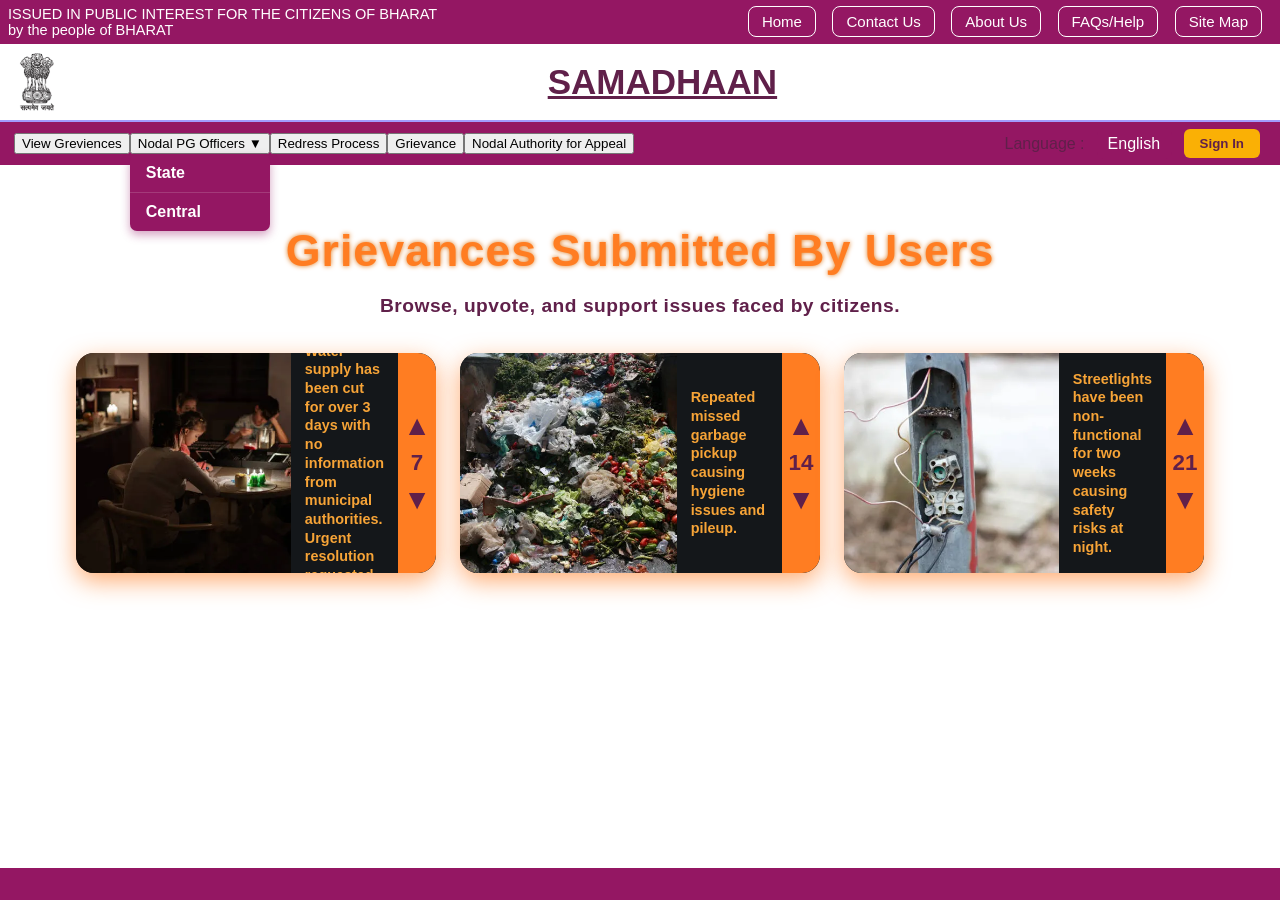
<file: CROWD SOURCE ISSUE/profile.html>
<!DOCTYPE html>
<html lang="en">

<head>
  <meta charset="UTF-8" />
  <meta name="viewport" content="width=device-width, initial-scale=1" />
  <title>Grievance Profiles - SAMADHAAN</title>
  <link rel="stylesheet" href="style.css" />
  <style>
    /* Container and base layout from previous theme */
    body {
    background: #fff;
     
      font-family: "Segoe UI", Tahoma, Geneva, Verdana, sans-serif;
      margin: 0;
      -webkit-font-smoothing: antialiased;
      -moz-osx-font-smoothing: grayscale;
      user-select: none;
    }

    .container {
      max-width: 1200px;
      margin: 60px auto 40px auto;
      padding: 0 16px;
    }

    .page-header {
      text-align: center;
      margin-bottom: 36px;
    }

    .page-header h1 {
      color: #ff7d22;
      font-size: 2.8rem;
      margin-bottom: 8px;
      font-weight: 900;
      letter-spacing: 1px;
      text-shadow: 0 0 5px #e07a1d;
    }

    .page-header p {
      color: #60204a;
      font-size: 1.2rem;
      font-weight: 600;
      letter-spacing: 0.5px;
    }

    /* Grievance cards container */
    .grievance-cards {
      display: flex;
      flex-wrap: wrap;
      justify-content: center;
      gap: 24px;
    }

    /* Grievance profile block with 70:25:10 ratio */
    .grievance-profile {
      display: flex;
      background: #23272a;
      border-radius: 18px;
      box-shadow: 0 8px 24px #ff7d22a0;
      width: 360px;
      height: 220px;
      overflow: hidden;
      cursor: default;
      user-select: none;
      transition: box-shadow 0.3s ease, transform 0.3s ease;
      color: #cad0db;
    }

    .grievance-profile:hover,
    .grievance-profile:focus-visible {
      box-shadow: 0 14px 48px #ff7d22cc;
      transform: translateY(-5px);
      z-index: 10;
    }

    /* Photo section - 70% width */
    .profile-photo-container {
      flex: 7;
      position: relative;
      overflow: hidden;
    }

    .profile-photo {
      width: 100%;
      height: 100%;
      object-fit: cover;
      transition: transform 0.3s ease;
    }

    .grievance-profile:hover .profile-photo {
      transform: scale(1.06);
    }

    /* Description section - 25% width */
    .profile-desc-container {
      flex: 2.5;
      background: #14171a;
      display: flex;
      align-items: center;
      justify-content: center;
      padding: 18px 14px;
    }

    .profile-desc {
      font-size: 0.9rem;
      font-weight: 600;
      color: #f7a437;
      line-height: 1.3;
      text-align: left;
      user-select: text;
    }

    /* Vote section - 10% width */
    .profile-vote-container {
      flex: 1;
      background: #ff7d22;
      display: flex;
      flex-direction: column;
      align-items: center;
      justify-content: center;
      border-top-right-radius: 18px;
      border-bottom-right-radius: 18px;
      user-select: none;
      padding: 6px 0;
    }

    .vote-button {
      font-size: 28px;
      color: #60204a;
      background: transparent;
      border: none;
      cursor: pointer;
      margin: 10px 0;
      padding: 0;
      transition: color 0.3s ease;
      width: 36px;
      display: flex;
      justify-content: center;
      user-select: none;
    }

    .vote-button:hover:not(.disabled) {
      color: #fff;
    }

    .vote-button.voted-up {
      color: #ff3a3a;
      transform: scale(1.2);
    }

    .vote-button.voted-down {
      color: #3a81ff;
      transform: scale(1.2);
    }

    .vote-count {
      font-size: 1.4em;
      font-weight: 900;
      color: #60204a;
      user-select: none;
      line-height: 1;
      min-width: 38px;
      text-align: center;
    }

    /* Responsive for smaller devices */
    @media (max-width: 400px) {
      .grievance-profile {
        flex-direction: column;
        width: 95vw;
        height: auto;
      }
      .profile-photo-container,
      .profile-desc-container,
      .profile-vote-container {
        flex: none;
        width: 100%;
        border-radius: 0;
      }
      .profile-photo-container {
        height: 220px;
      }
      .profile-desc-container {
        padding: 14px 12px;
        background: #14171a;
      }
      .profile-desc {
        font-size: 1rem;
        text-align: center;
      }
      .profile-vote-container {
        flex-direction: row;
        justify-content: space-around;
        border-radius: 0 0 18px 18px;
        padding: 12px 0;
      }
      .vote-button {
        margin: 0;
        font-size: 2rem;
        width: auto;
      }
      .vote-count {
        font-size: 1.2rem;
        min-width: auto;
      }
    }
  </style>
</head>

<body>
  <!-- Header + nav as in original layout -->
  <header>
    <div class="topbar">
      <span>ISSUED IN PUBLIC INTEREST FOR THE CITIZENS OF BHARAT <br /> by the people of BHARAT</span>
      <div class="menu-links">
        <a href="index.html">Home</a>
        <a href="contact.html">Contact Us</a>
        <a href="aboutus.html">About Us</a>
        <a href="#">FAQs/Help</a>
        <a href="#">Site Map</a>
      </div>
    </div>
    <div class="main-header">
      <img src="Screenshot 2025-09-13 020811.png" alt="Emblem" class="emblem" />
      <p id="title" class="TITLECARD" >SAMADHAAN</p>
    </div>
    <nav>
      <div class="nav-btn-group">
        <button id="viewStatusBtn" class="nav-btn">View Greviences</button>
        <div class="dropdown nav-btn-group-item">
          <button id="nodalOfficersBtn" class="nav-btn dropdown-toggle">Nodal PG Officers ▼</button>
          <div id="nodalDropdown" class="dropdown-content">
            <a href="nodalstate.html">State</a>
            <a href="nodalcentral.html">Central</a>
          </div>
        </div>
        <button id="redressProcessBtn" class="nav-btn">Redress Process</button>
        <button id="grievanceBtn" class="nav-btn">Grievance</button>
        <button id="authorityBtn" class="nav-btn">Nodal Authority for Appeal</button>
        <div class="nav-right-group">
          <span class="language-label">Language :</span>
          <select id="languageSelect">
            <option value="en">English</option>
            <option value="hi">हिन्दी</option>
          </select>
        </div>
        <button id="signInBtn" class="signbtn">Sign In</button>
      </div>
    </nav>
  </header>

  <main>
    <div class="container">
      <div class="page-header" role="banner">
        <h1>Grievances Submitted By Users</h1>
        <p>Browse, upvote, and support issues faced by citizens.</p>
      </div>
      <section class="grievance-cards" aria-live="polite" aria-label="Grievance profiles">
        <!-- Profile 1 -->
        <article class="grievance-profile" tabindex="0" aria-label="Grievance about Water Supply by Rajeev Kumar">
          <div class="profile-photo-container">
            <img src="NOLIGHT.webp" alt="Rajeev Kumar" class="profile-photo" />
          </div>
          <div class="profile-desc-container">
            <div class="profile-desc">
              Water supply has been cut for over 3 days with no information from municipal authorities. Urgent resolution requested.
            </div>
          </div>
          <div class="profile-vote-container" role="region" aria-label="Voting controls">
            <button class="vote-button upvote" aria-pressed="false" aria-label="Upvote this grievance">▲</button>
            <div class="vote-count">7</div>
            <button class="vote-button downvote" aria-pressed="false" aria-label="Downvote this grievance">▼</button>
          </div>
        </article>

        <!-- Profile 2 -->
        <article class="grievance-profile" tabindex="0" aria-label="Grievance about Garbage Collection by Simran Kaur">
          <div class="profile-photo-container">
            <img src="garbage.webp" alt="Simran Kaur" class="profile-photo" />
          </div>
          <div class="profile-desc-container">
            <div class="profile-desc">
              Repeated missed garbage pickup causing hygiene issues and pileup.
            </div>
          </div>
          <div class="profile-vote-container" role="region" aria-label="Voting controls">
            <button class="vote-button upvote" aria-pressed="false" aria-label="Upvote this grievance">▲</button>
            <div class="vote-count">14</div>
            <button class="vote-button downvote" aria-pressed="false" aria-label="Downvote this grievance">▼</button>
          </div>
        </article>

        <!-- Profile 3 -->
        <article class="grievance-profile" tabindex="0" aria-label="Grievance about Streetlight Not Working by Ashutosh Singh">
          <div class="profile-photo-container">
            <img src="broken-streetlight.webp" alt="Ashutosh Singh" class="profile-photo" />
          </div>
          <div class="profile-desc-container">
            <div class="profile-desc">
              Streetlights have been non-functional for two weeks causing safety risks at night.
            </div>
          </div>
          <div class="profile-vote-container" role="region" aria-label="Voting controls">
            <button class="vote-button upvote" aria-pressed="false" aria-label="Upvote this grievance">▲</button>
            <div class="vote-count">21</div>
            <button class="vote-button downvote" aria-pressed="false" aria-label="Downvote this grievance">▼</button>
          </div>
        </article>

        <!-- Add more as needed -->
      </section>
    </div>
  </main>

  <footer style="text-align:center; padding: 16px; color:#b7b1b1;">
    
  </footer>

  <script>
    document.querySelectorAll(".grievance-profile").forEach(profile => {
      const upBtn = profile.querySelector(".upvote");
      const downBtn = profile.querySelector(".downvote");
      const countEl = profile.querySelector(".vote-count");
      let votes = parseInt(countEl.textContent, 10);
      let voteState = 0; // 0=no vote, 1=upvoted, -1=downvoted

      function updateVotes() {
        countEl.textContent = votes;
        upBtn.classList.toggle("voted-up", voteState === 1);
        downBtn.classList.toggle("voted-down", voteState === -1);
        upBtn.setAttribute("aria-pressed", voteState === 1);
        downBtn.setAttribute("aria-pressed", voteState === -1);
        // disable buttons while voted
        upBtn.disabled = voteState !== 0;
        downBtn.disabled = voteState !== 0;
      }

      upBtn.addEventListener("click", () => {
        if (voteState === 1) {
          votes--;
          voteState = 0;
        } else {
          if (voteState === -1) votes++;
          votes++;
          voteState = 1;
        }
        updateVotes();
      });

      downBtn.addEventListener("click", () => {
        if (voteState === -1) {
          votes++;
          voteState = 0;
        } else {
          if (voteState === 1) votes--;
          votes--;
          voteState = -1;
        }
        updateVotes();
      });

      updateVotes();
    });

    // Dropdown toggle and authority button scripts as before
    const nodalBtn = document.getElementById('nodalOfficersBtn');
    const nodalDropdown = document.getElementById('nodalDropdown');
    nodalBtn.addEventListener('click', e => {
      e.stopPropagation();
      nodalDropdown.style.display = nodalDropdown.style.display === 'block' ? 'none' : 'block';
    });
    document.addEventListener('click', () => {
      nodalDropdown.style.display = 'none';
    });
    document.getElementById('authorityBtn').addEventListener('click', () => {
      location.href = 'nodalappeal.html';
    });
    document.getElementById('viewStatusBtn').addEventListener('click', () => {
      location.href = 'profile.html';
    });
    document.getElementById('grievanceBtn').addEventListener('click', () => {
      location.href = 'greviences.html';
    });
  </script>
</body>

</html>
</file>
<file: CROWD SOURCE ISSUE/style.css>
body {
    margin: 0;
    font-family: 'Segoe UI', Tahoma, Arial, sans-serif;
    background: #fff;
    color: #60204a;
}

.topbar {
    background: #941763;
    color: #fff;
    padding: 6px 18px 6px 8px;
    font-size: 1em;
    display: flex;
    align-items: center;
    justify-content: space-between;
    flex-wrap: wrap;
}

.topbar span {
    margin-right: 18px;
    font-size: 0.91em;
}

.menu-links a {
    color: #fff;
    font-weight: 500;
    background: #941763;
    margin-left: 12px;
    border: 1px solid #fff;
    border-radius: 8px;
    padding: 6px 13px;
    text-decoration: none;
    font-size: 0.94em;
    transition: background 0.16s;
}

.menu-links a:hover {
    background: #67023a;
}

.main-header {
    background: #fff;
    display: flex;
    align-items: center;
    justify-content: flex-start;
    padding: 8px 14px;
    border-bottom: 2px solid #a29bfe;
}

.emblem {
    height: 60px;
    margin-right:0px
}

.dept-title {
    color: #941763;
    font-size: 1.37em;
    margin: 0 0 5px 0;
}

.dept-hindi {
    color: #222;
    font-size: 1.08em;
    margin: 0 0 0 0;
}

.cpgrams-box {
    margin-left: auto;
    background: #fff7e6;
    border-radius: 7px;
    padding: 6px 19px;
    text-align: center;
    box-shadow: 0 2px 8px #94176322;
}

.cpgrams-title {
    color: #071e41;
    background: #fff;
    font-weight: 700;
    font-size: 1.29em;
    padding: 1px 8px;
    border-radius: 3px;
}

.cpgrams-subtitle {
    color: #234167;
    font-size: 1.06em;
    display: block;
    margin-top: 1px;
}

nav {
    width: 100%;
    background: #941763;
    display: block;
}

.nav {
    display: flex;
    align-items: center;
    justify-content: flex-start;
    margin: 0;
    padding: 0 14px;
    list-style: none;
}

.nav li {
    margin: 0 10px 0 0;
}

.nav a,
.nav span,
.nav select {
    color: #fff;
    font-size: 1.04em;
    text-decoration: none;
    background: #941763;
    padding: 8px 10px;
    border-radius: 7px;
    margin-right: 2px;
    border: none;
    cursor: pointer;
    outline: none;
}

.language-label {
    margin-right: 4px;
}

.signbtn {
    background: #fab005;
    color: #60204a;
    font-weight: bold;
    padding: 7px 16px;
    border-radius: 6px;
    border: none;
    transition: background 0.3s ease, transform 0.2s ease;
    margin-left: 12px;
    cursor: pointer;
}

.signbtn:hover {
    background: #ffe48b;
}

.nav-btn-group {
    display: flex;
    align-items: center;
    padding: 6px 20px 6px 14px;
    flex-wrap: nowrap;
}

/* Group holding the language selector */
.nav-right-group {
    display: flex;
    align-items: center;
    margin-left: auto;
    gap: 8px;
}

/* Hover animation for buttons */
.nav-btn,
.signbtn,
#languageSelect {
    transition: background 0.3s ease, transform 0.2s ease;
    cursor: pointer;
}

.nav-btn:hover,
.signbtn:hover,
#languageSelect:hover {
    background: #e7c5e7;
    transform: scale(1.05);
}

/* Scale animation on button active (click) */
.nav-btn:active,
.signbtn:active {
    transform: scale(0.95);
}

/* Style for the language select */
#languageSelect {
    background: #941763;
    color: #fff;
    border: none;
    border-radius: 7px;
    font-size: 1em;
    padding: 7px 11px;
    outline: none;
    -webkit-appearance: none;
    -moz-appearance: none;
    appearance: none;
}

/* Main Banner */
.main-banner {
    margin: 0;
    background: linear-gradient(90deg, #ffe352 0%, #ffe7a0 80%);
    min-height: 450px;
    display: flex;
    align-items: center;
    justify-content: space-between;
    position: relative;
}

.banner-content {
    flex: 1;
    text-align: center;
    padding: 40px 14px;
}

.banner-title {
    color: #ff7d22;
    font-size: 2.1em;
    font-weight: bold;
    margin-bottom: 7px;
}

.banner-subtitle {
    color: #144963;
    font-size: 1.4em;
    margin-bottom: 8px;
    font-weight: 600;
}

.banner-question {
    color: #941763;
    font-weight: bold;
    margin-bottom: 8px;
    font-size: 1.13em;
}

.banner-action {
    color: #072379;
    font-size: 1.29em;
    margin-bottom: 15px;
}

.process-flow {
    display: flex;
    align-items: flex-start;
    justify-content: center;
    gap: 26px;
    margin-bottom: 17px;
    margin-top: 12px;
}

.process-step {
    background: #fff;
    border-radius: 18px;
    padding: 20px 22px;
    box-shadow: 0 3px 19px #83488928;
    text-align: center;
    min-width: 130px;
    position: relative;
}

.process-icon {
    font-size: 2.6em;
    color: #0596c2;
    margin-bottom: 5px;
    display: block;
}

.process-number {
    font-size: 1.32em;
    color: #0596c2;
    font-weight: bold;
    margin-bottom: 3px;
}

.process-label {
    color: #941763;
    font-size: 1.15em;
    font-weight: bold;
    margin-top: 1px;
}

.redirection {
    color: #072379;
    font-size: 1.17em;
    font-weight: 500;
    margin-top: 16px;
}

.arrow {
    font-size: 2.7em;
    color: #941763;
    background: #fff;
    border-radius: 50%;
    padding: 11px 13px;
    box-shadow: 0 3px 14px #9417632f;
    cursor: pointer;
    user-select: none;
    position: absolute;
    top: 50%;
    transform: translateY(-50%);
}

.arrow-left {
    left: 0;
}

.arrow-right {
    right: 0;
}

footer {
    background: #941763;
    color: #fff;
    text-align: left;
    padding: 8px 16px;
    font-size: 1em;
    position: fixed;
    left: 0;
    bottom: 0;
    width: 100%;
}

/* Feature cards */
.card-section {
    margin: 30px auto;
    width: 85%;
    display: flex;
    justify-content: center;
}

.feature-cards {
    display: flex;
    gap: 40px;
    justify-content: center;
    width: 100%;
    max-width: 1400px;
}

.feature-card {
    background: #b5e3fa;
    width: 31%;
    min-width: 300px;
    height: 258px;
    border-radius: 6px;
    display: flex;
    flex-direction: column;
    align-items: center;
    justify-content: center;
    box-shadow: 0 4px 20px #90caf9a8;
    animation-name: slideDown;
    animation-duration: 0.8s;
    animation-timing-function: cubic-bezier(.56, 1.59, .08, .87);
    animation-fill-mode: forwards;
    animation-iteration-count: 1;
    opacity: 0;
}

.feature-card:nth-child(2) {
    background: #eeb2c0;
    animation-delay: 0.2s;
    animation-fill-mode: forwards;
    animation-iteration-count: 1;
}

.feature-card:nth-child(3) {
    background: #f6deb3;
    animation-delay: 0.4s;
    animation-fill-mode: forwards;
    animation-iteration-count: 1;
}

.feature-icon {
    background: #f5f5fa;
    border-radius: 50%;
    width: 95px;
    height: 95px;
    box-shadow: 0 2px 14px #b2bec3aa;
    display: flex;
    align-items: center;
    justify-content: center;
    margin-bottom: 34px;
}

.feature-icon img {
    width: 64px;
    height: 64px;
    object-fit: contain;
}

.feature-btn {
    background: #001b4c;
    color: #fff;
    padding: 12px 34px;
    border: none;
    border-radius: 3px;
    font-size: 1.15em;
    font-weight: bold;
    margin-top: 0px;
    box-shadow: 0 2px 8px #001b4c30;
    cursor: pointer;
    transition: background 0.22s, transform 0.18s;
}

.feature-btn:hover,
.feature-btn:focus {
    background: #003cb3;
    transform: scale(1.07);
}

/* Slide down animation */
@keyframes slideDown {
    0% {
        transform: translateY(-60px);
        opacity: 0;
    }
    100% {
        transform: translateY(0px);
        opacity: 1;
    }
}
.about-main {
    padding: 60px 14px 100px 14px;
    background: #fff7e6;
    min-height: 500px;
    display: flex;
    justify-content: center;
}

.about-content {
    max-width: 1200px;
    color: #60204a;
    font-size: 1.17em;
    line-height: 1.55em;
    text-align: left;
    border-radius: 14px;
    padding: 28px 38px;
    background: #fdf9f2;
    box-shadow: 0 3px 18px #eecfa1a1;
}

.about-content h1 {
    font-size: 2.8em;
    margin-bottom: 18px;
    color: #941763;
}
.about-main {
    position: relative;
    width: 1250px;
    margin: 50px auto;
    padding: 24px 32px;
    background: #fab005;
    border-radius: 12px;
    box-shadow: 0 8px 20px rgba(148,23,99,0.15);
    color: #60204a;
    font-size: 1.1em;
    line-height: 1.5em;
    transition: transform 0.3s ease, box-shadow 0.3s ease;
    cursor: pointer;
}

.about-main:hover {
    transform: scale(1.05);
    box-shadow: 0 12px 30px rgba(148, 23, 99, 0.35);
}


.TITLECARD {
    text-align: center;
    width: 100%;
    margin: 8px; /* optional spacing */
    font-size: 35px;
    font-weight: bold;
    text-decoration: underline;
}
.grievance-form-container {
            max-width: 680px;
            margin: 48px auto 36px auto;
            background: #fff7e6;
            border-radius: 18px;
            box-shadow: 0 6px 40px #94176326;
            padding: 37px 32px 30px 32px;
        }
        .grievance-form-title {
            text-align: center;
            color: #941763;
            font-size: 2.2em;
            margin-bottom: 22px;
            font-weight: bold;
        }
        .grievance-form label {
            font-weight: 600;
            color: #144963;
            display: block;
            margin-bottom: 8px;
            font-size: 1.05em;
        }
        .grievance-form input[type="text"],
        .grievance-form textarea,
        .grievance-form select {
            width: 100%;
            padding: 10px 12px;
            margin-bottom: 21px;
            border: 1px solid #c2c5cc;
            border-radius: 7px;
            font-size: 1.06em;
        }
        .grievance-form textarea {
            resize: vertical;
            min-height: 80px;
            max-height: 300px;
        }
        .grievance-form input[type="file"] {
            margin-bottom: 21px;
            font-size: 1.06em;
            border-radius: 4px;
            background: #f3f3f3;
            padding: 4px;
        }
        .grievance-form .submit-btn {
            background: #941763;
            color: #fff;
            font-size: 1.13em;
            border: none;
            border-radius: 8px;
            padding: 13px 38px;
            margin-top: 6px;
            cursor: pointer;
            font-weight: bold;
            box-shadow: 0 2px 9px #9417632a;
            transition: background 0.2s, transform 0.19s;
        }
        .grievance-form .submit-btn:hover {
            background: #fab005;
            color: #60204a;
            transform: scale(1.05);
        }
        .dropdown {
  position: relative;
  display: inline-block;
}

.dropdown-toggle {
  cursor: pointer;
}

.dropdown-content {
  position: absolute;
  background-color: #941763;
  min-width: 140px;
  border-radius: 7px;
  box-shadow: 0 4px 10px rgba(148, 23, 99, 0.4);
  z-index: 1000;
  flex-direction: column;
}

.dropdown-content a {
  color: #fff;
  padding: 10px 16px;
  text-decoration: none;
  display: block;
  font-weight: 600;
  border-bottom: 1px solid rgba(255, 255, 255, 0.15);
  transition: background 0.2s ease;
}

.dropdown-content a:last-child {
  border-bottom: none;
}

.dropdown-content a:hover {
  background-color: #fab005;
  color: #60204a;
}
</file>
